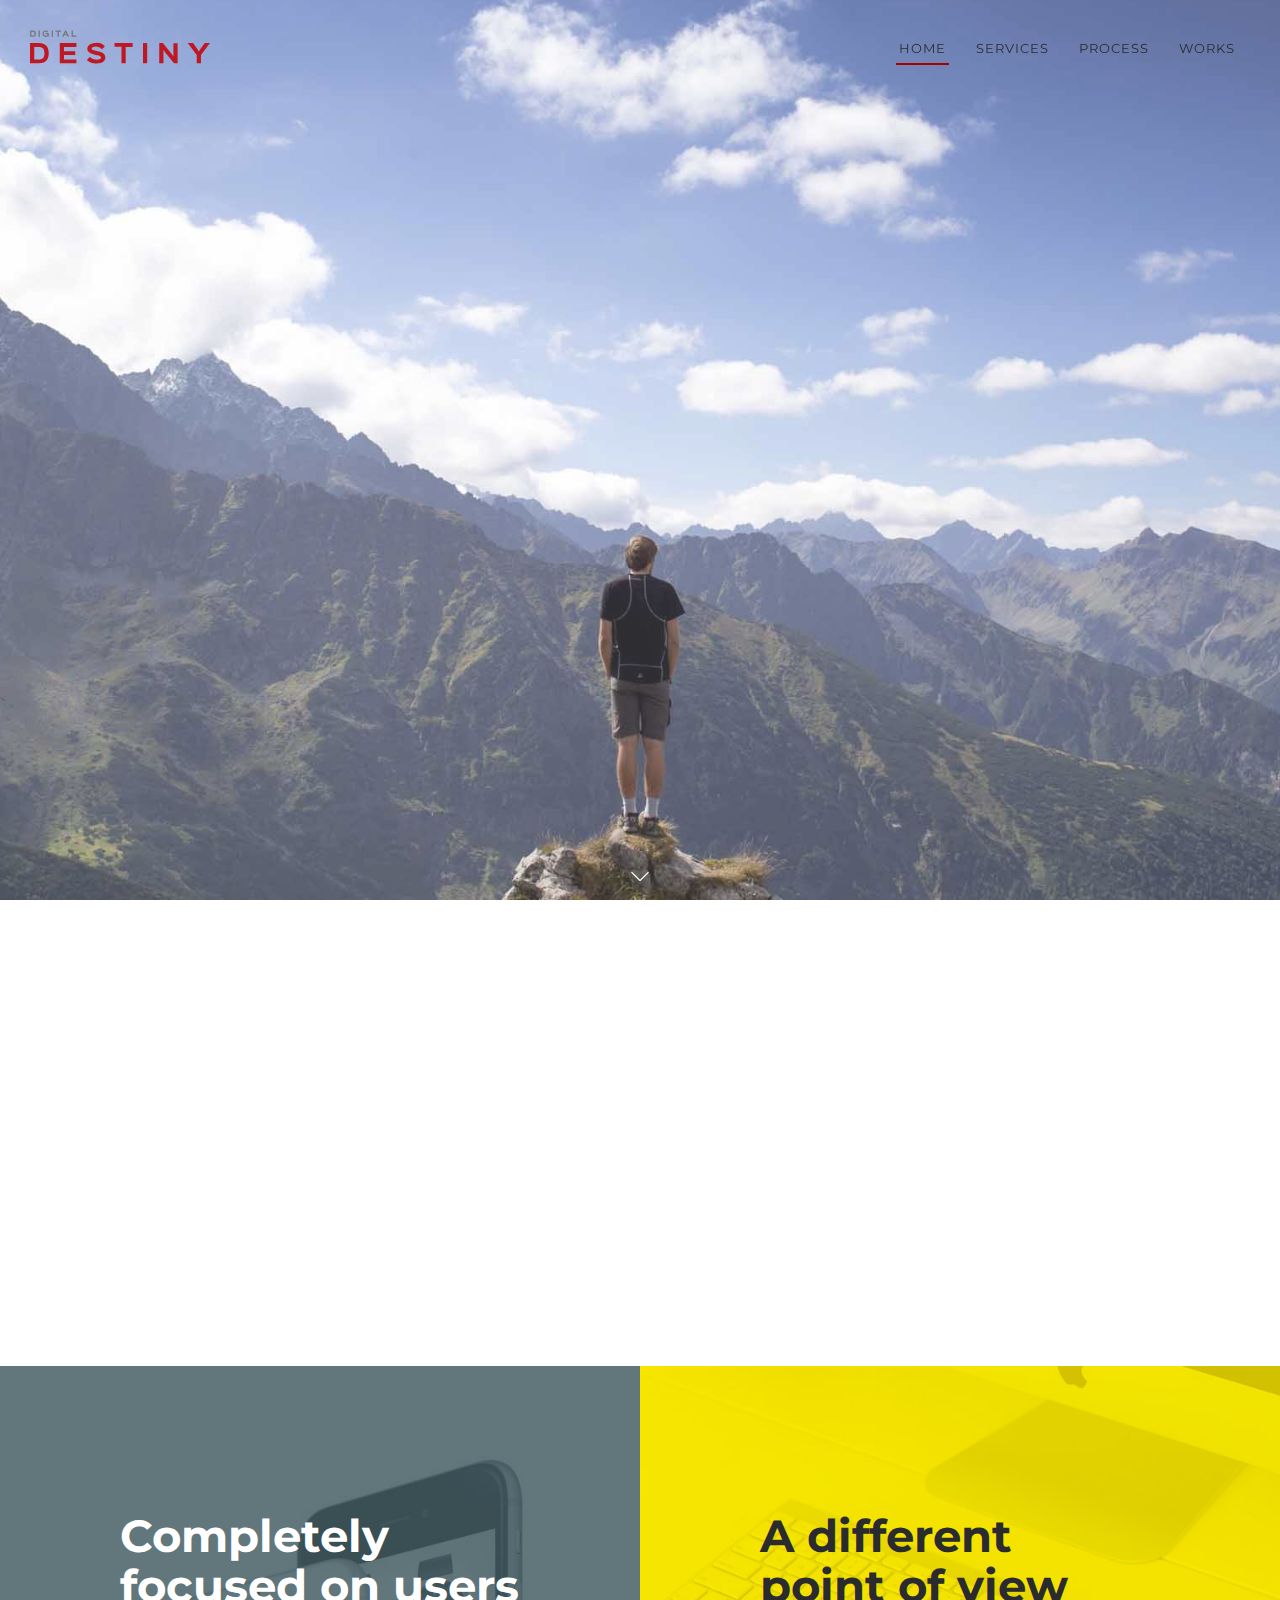
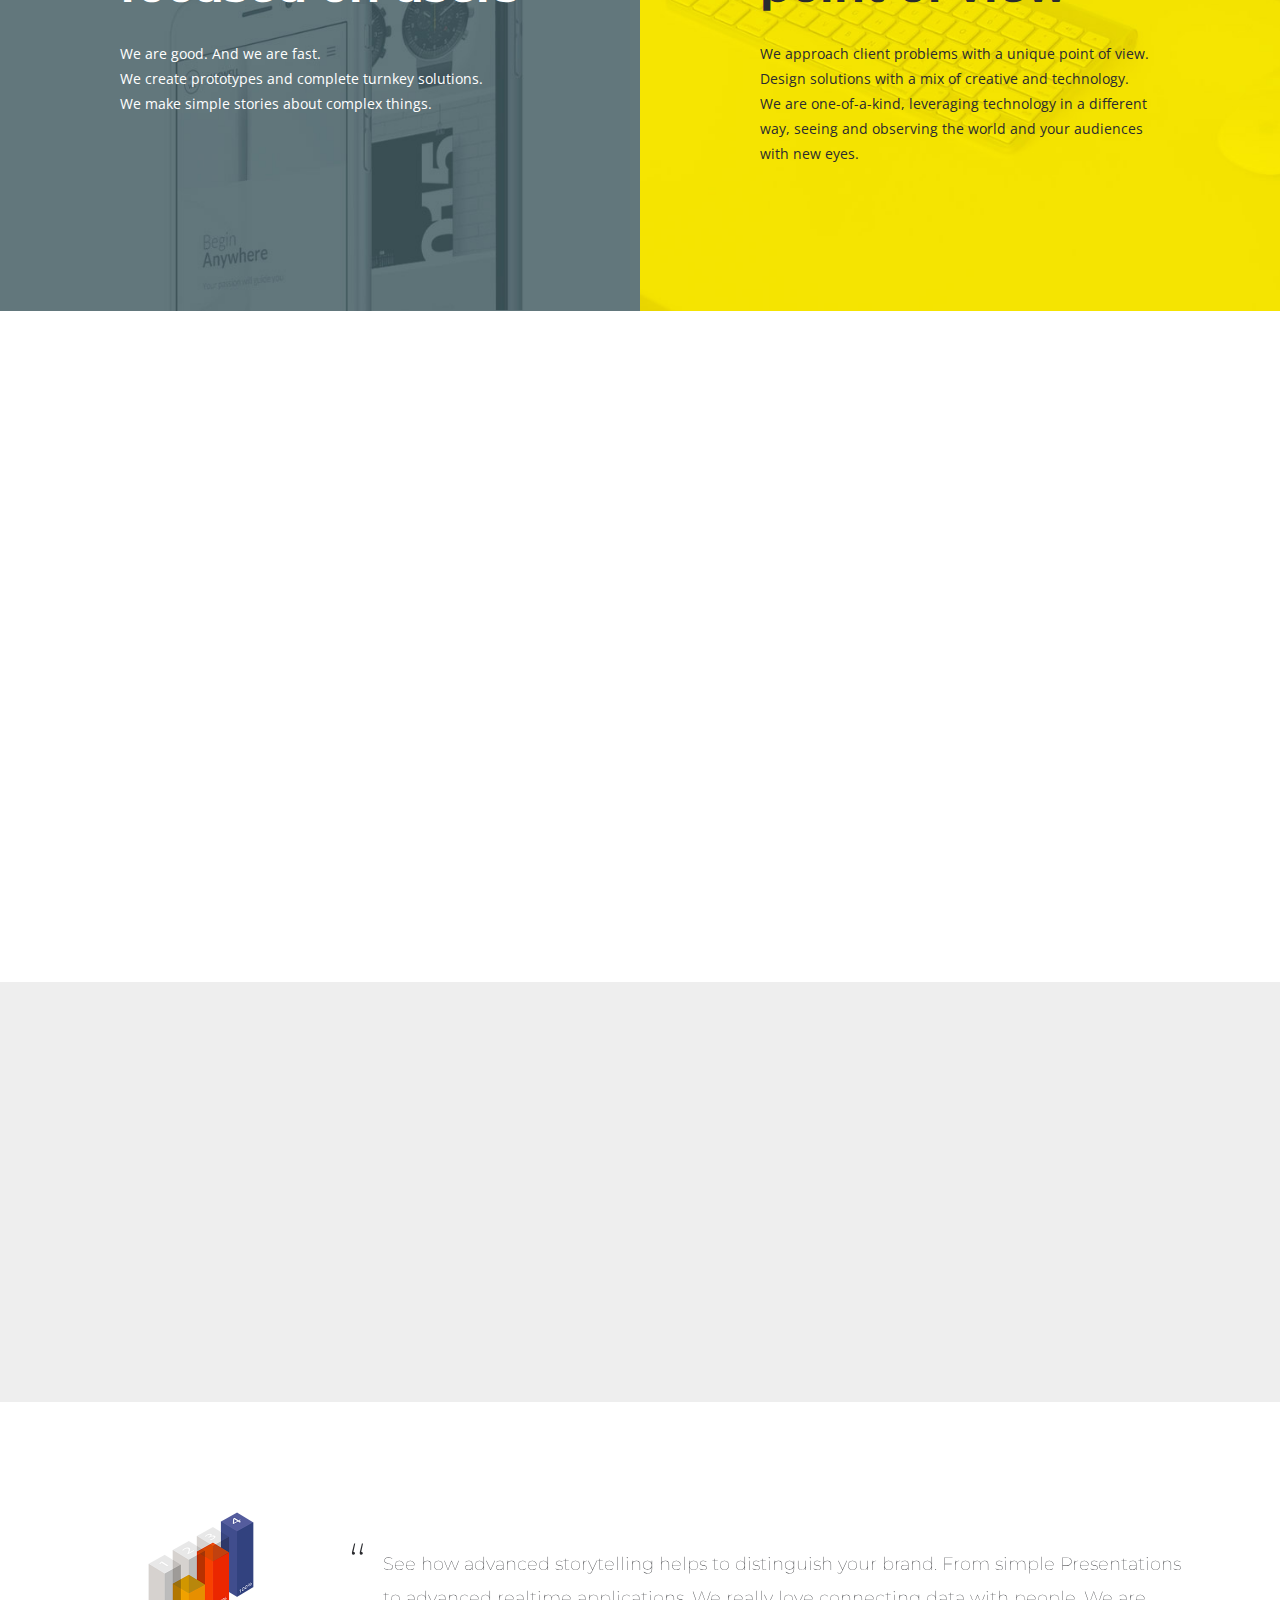
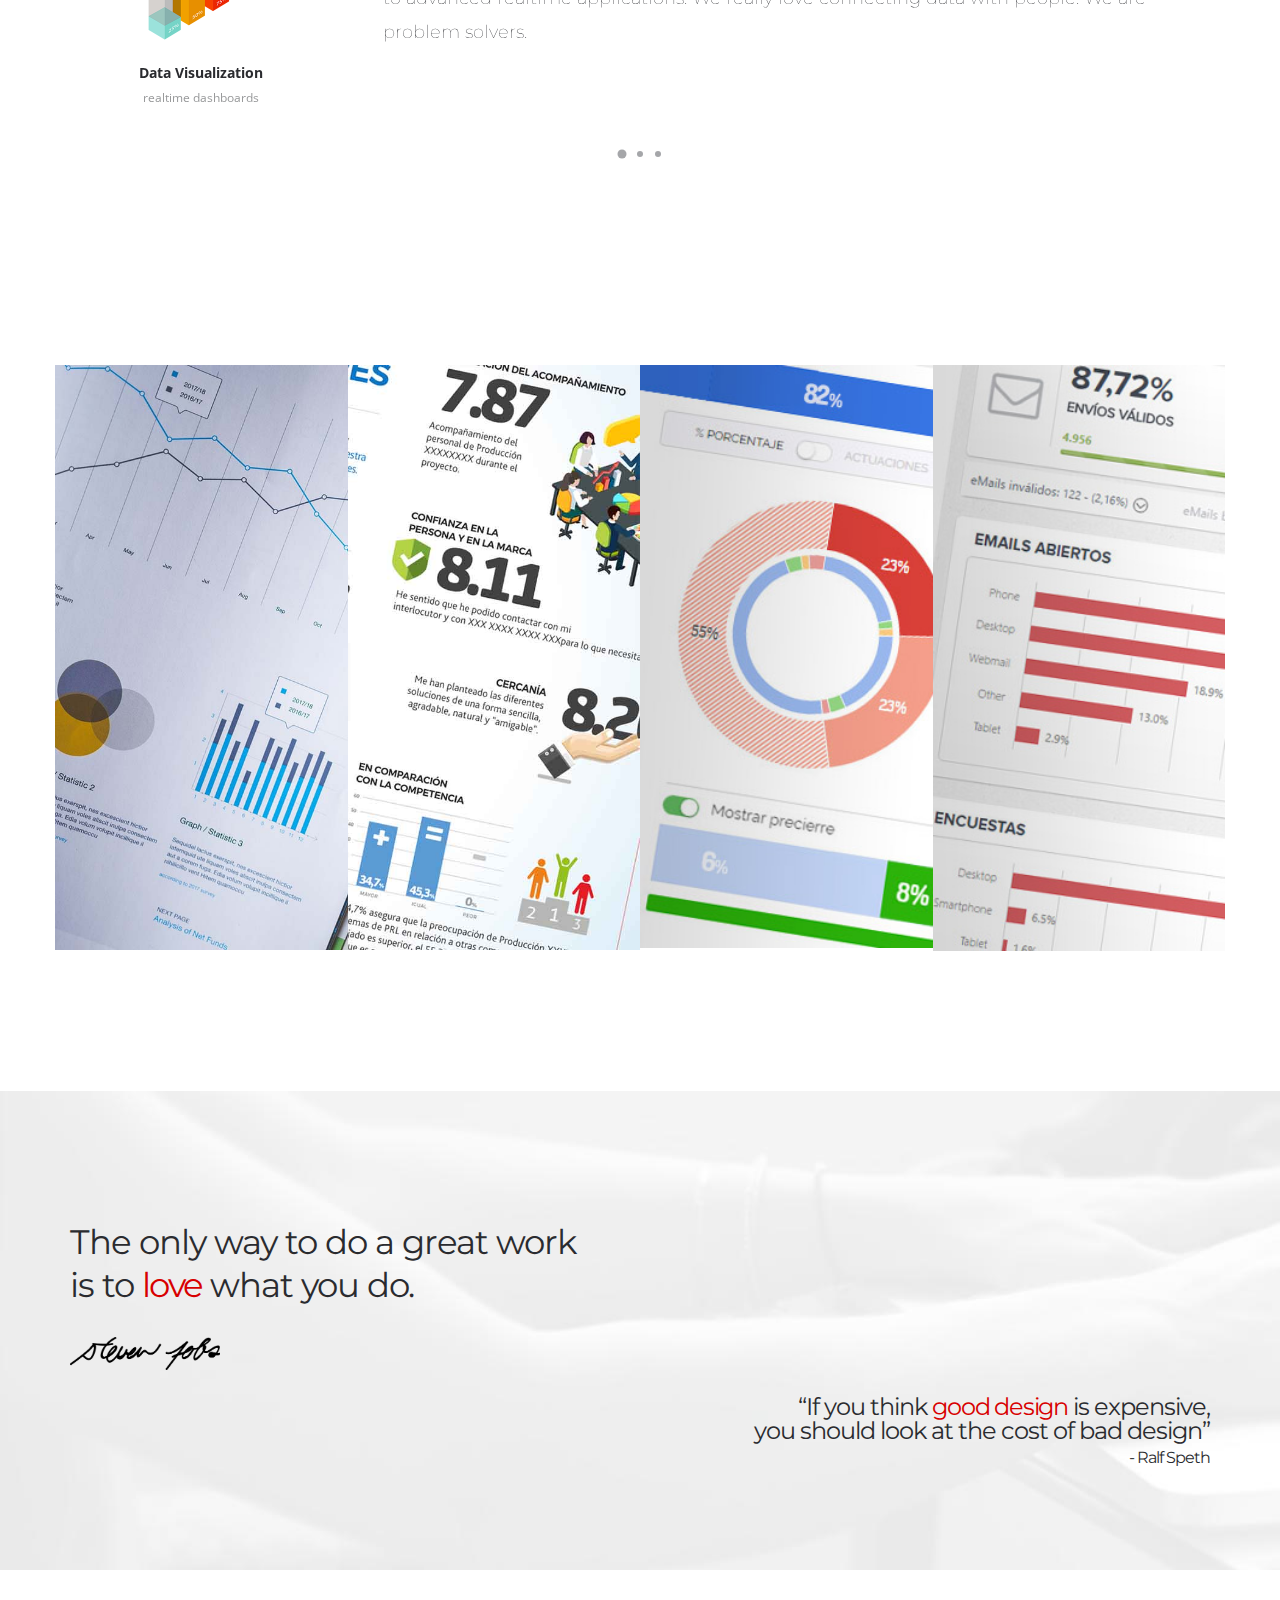
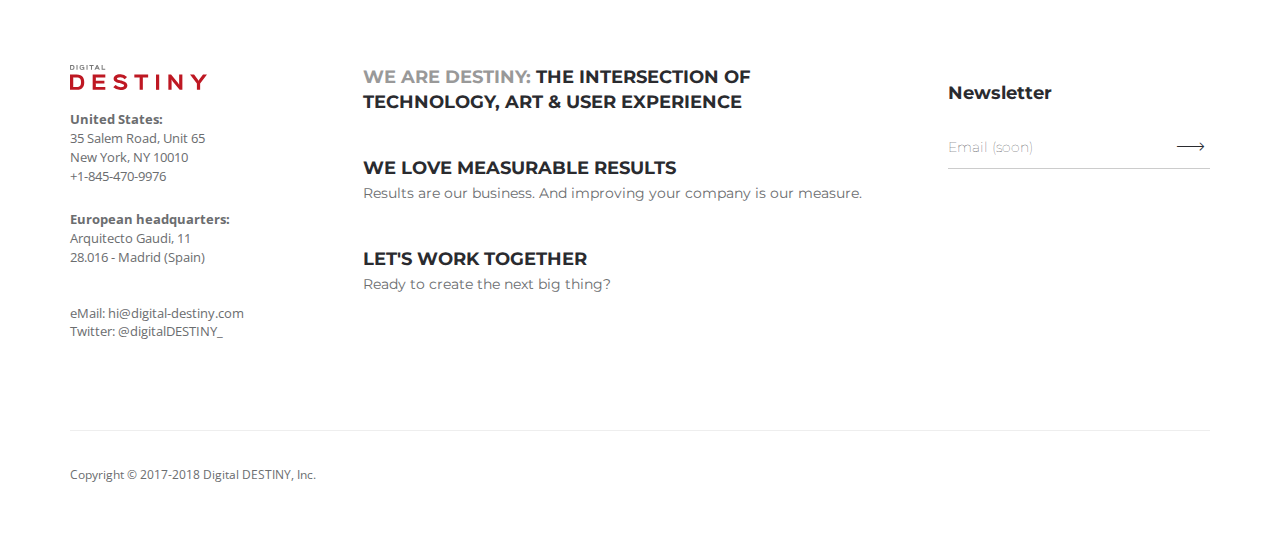
<file: index.html>
﻿<!DOCTYPE html>
<html>
 	<head>
		<title>DESTINY</title>
		<meta charset=utf-8 >
		<!--[if IE]><meta http-equiv="X-UA-Compatible" content="IE=edge"><![endif]-->
		<meta name="robots" content="index, follow" > 
		<meta name="keywords" content="destiny digital studio technology design cx " > 
		<meta name="description" content="digital DESTINY" > 
		<meta name="author" content="digital DESTINY">
		<meta name="viewport" content="width=device-width, initial-scale=1, maximum-scale=1">
    	<meta name="theme-color" content="#2a2b2f">
    
		<!-- FAVICONS -->
    <link rel="shortcut icon" href="images/favicon/flogo.png">
    <link rel="apple-touch-icon" href="images/favicon/apple-touch-icon.png">
    <link rel="apple-touch-icon" sizes="72x72" href="images/favicon/apple-touch-icon-72x72.png">
    <link rel="apple-touch-icon" sizes="114x114" href="images/favicon/apple-touch-icon-114x114.png">
    <link rel="icon" sizes="192x192" href="images/favicon/flogo.png">
		
<!-- CSS -->
    <!--  GOOGLE FONT -->		
    <!-- <link href='http://fonts.googleapis.com/css?family=Poppins:400,600,300%7COpen+Sans:400,300,700' rel='stylesheet' type='text/css'> -->
    <link href='https://fonts.googleapis.com/css?family=Montserrat:400,600%7COpen+Sans:400,300,700' rel='stylesheet' type='text/css'>

    
    <!-- REVOSLIDER CSS SETTINGS -->
    
    <!-- REVOLUTION STYLE SHEETS -->
    <link href="revo-slider/css/settings-custom.css" rel="stylesheet" type="text/css">
    
    <!--  BOOTSTRAP -->
		<link rel="stylesheet" href="css/bootstrap.min.css"> 
	
    <!-- ICONS ELEGANT FONT & FONT AWESOME & LINEA ICONS  -->		
		<link rel="stylesheet" href="css/icons-fonts.css" >	
	
    <!--  CSS THEME -->		
		<link rel="stylesheet" href="css/style.css" >
	
    <!-- ANIMATE -->	
		<link rel='stylesheet' href="css/animate.min.css">
		
    <!-- IE Warning CSS -->
		<!--[if lte IE 8]><link rel="stylesheet" type="text/css" href="css/ie-warning.css" ><![endif]-->
		<!--[if lte IE 8]><link rel="stylesheet" type="text/css" href="css/ie8-fix.css" ><![endif]-->
    
    <!-- Magnific popup, Owl Carousel Assets in style.css -->		
	
<!-- CSS end -->

<!-- JS begin some js files in bottom of file-->
		
		<!-- HTML5 Shim and Respond.js IE8 support of HTML5 elements and media queries -->
		<!-- WARNING: Respond.js doesn't work if you view the page via file:// -->
		<!--[if lt IE 9]>
		  <script src="https://oss.maxcdn.com/libs/html5shiv/3.7.0/html5shiv.js"></script>
		  <script src="https://oss.maxcdn.com/libs/respond.js/1.4.2/respond.min.js"></script>
		<![endif]-->
		
	</head>
	<body>
	
		<!-- LOADER -->	
		<div id="loader-overflow">
      <div id="loader3" class="loader-cont">Please enable JS</div>
    </div>	

		<div id="wrap" class="boxed ">
			<div class="grey-bg"> <!-- Grey BG  -->	
				
				<!--[if lte IE 8]>
				<div id="ie-container">
					<div id="ie-cont-close">
						<a href='#' onclick='javascript&#058;this.parentNode.parentNode.style.display="none"; return false;'><img src='images/ie-warn/ie-warning-close.jpg' style='border: none;' alt='Close'></a>
					</div>
					<div id="ie-cont-content" >
						<div id="ie-cont-warning">
							<img src='images/ie-warn/ie-warning.jpg' alt='Warning!'>
						</div>
						<div id="ie-cont-text" >
							<div id="ie-text-bold">
								You are using an outdated browser
							</div>
							<div id="ie-text">
								For a better experience using this site, please upgrade to a modern web browser.
							</div>
						</div>
						<div id="ie-cont-brows" >
							<a href='http://www.firefox.com' target='_blank'><img src='images/ie-warn/ie-warning-firefox.jpg' alt='Download Firefox'></a>
							<a href='http://www.opera.com/download/' target='_blank'><img src='images/ie-warn/ie-warning-opera.jpg' alt='Download Opera'></a>
							<a href='http://www.apple.com/safari/download/' target='_blank'><img src='images/ie-warn/ie-warning-safari.jpg' alt='Download Safari'></a>
							<a href='http://www.google.com/chrome' target='_blank'><img src='images/ie-warn/ie-warning-chrome.jpg' alt='Download Google Chrome'></a>
						</div>
					</div>
				</div>
				<![endif]-->
				
				<!-- HEADER 1 FONT WHITE TRANSPARENT -->
        <div class="header-black-bg"></div> <!-- NEED FOR TRANSPARENT HEADER ON MOBILE -->
				<header id="nav" class="header header-1">
				  <div class="header-wrapper">
					<div class="container-m-30 clearfix">
					  <div class="logo-row">
					  
						<!-- LOGO --> 
						<div class="logo-container-2">
                <div class="logo-2">
                  <a href="#" class="clearfix">
                    <img src="images/destiny.svg" class="logo-img" alt="Logo">
                  </a>
                </div>
              </div>
						<!-- BUTTON --> 
						<div class="menu-btn-respons-container">
							<button id="menu-btn" type="button" class="navbar-toggle btn-navbar collapsed" data-toggle="collapse" data-target="#main-menu .navbar-collapse">
								<span aria-hidden="true" class="icon_menu hamb-mob-icon"></span>
							</button>
						</div>
					 </div>
					</div>

					<!-- MAIN MENU CONTAINER -->
					<div class="main-menu-container">
						
						  <div class="container-m-30 clearfix">	
						  
								<!-- MAIN MENU -->
								<div id="main-menu">
								  <div class="navbar navbar-default" role="navigation">

                  <!-- MAIN MENU LIST -->
                  <nav class="collapse collapsing navbar-collapse right-1024">
                    <ul id="nav-onepage" class="nav navbar-nav">
                      
                      <!-- MENU ITEM -->
                      <li class="current">
                        <a href="#index-link"><div class="main-menu-title">Home</div></a>
                      </li>
                      
                      <!-- MENU ITEM -->
                      <li>
                        <a href="#services-link"><div class="main-menu-title">Services</div></a>
                      </li>	

                      <!-- MENU ITEM -->
                      <li>
                        <a href="#work-process-link"><div class="main-menu-title">Process</div></a>
                      </li>

                      <!-- MENU ITEM -->
                      <li>
                        <a href="#blog-link"><div class="main-menu-title">Works</div></a>
                      </li>
                      
                    </ul>
              
                  </nav>
  
								  </div>
								</div>
								<!-- END main-menu -->
								
						  </div>
						  <!-- END container-m-30 -->
						
					</div>
					<!-- END main-menu-container -->
					
					
				  </div>
				  <!-- END header-wrapper -->
				  
				</header>
       
        <!-- SLIDER Revo Hero 1 FONT MONTSERRAT -->
        <div id="index-link" class="relative">

            <div class="rev_slider_wrapper fullscreen-container" id="rev_slider_280_1_wrapper" style="background-color:#fff;padding:0px;">
            
                <!-- START REVOLUTION SLIDER fullscreen mode -->
                <div id="rev_slider_202_1" class="rev_slider fullscreenbanner" style="display:none;" data-version="5.1.1RC">
                    <ul>
                        <!-- SLIDE  -->
                        <li data-index="rs-672" data-transition="fade" data-slotamount="default" data-easein="default" data-easeout="default" data-masterspeed="default" data-rotate="0" data-saveperformance="off" data-title="AGENCY" data-description="">
                            <!-- MAIN IMAGE -->
                            <img src="images/revo-slider/mount01.jpg" alt="img" class="rev-slidebg" data-bgparallax="12" data-bgposition="center center" data-kenburns="on" data-duration="8000" data-ease="Linear.easeNone" data-scalestart="100" data-scaleend="110" data-rotatestart="0" data-rotateend="0" data-offsetstart="0 0" data-offsetend="0 0" data-no-retina="" >
                            <!-- LAYERS -->

                            <!-- LAYER NR. 1 -->
                            <div class="tp-caption font-montserrat font-white tp-resizeme rs-parallaxlevel-6" id="slide-898-layer-1" style="z-index: 8; white-space: nowrap;"
                            data-fontsize="['90','70','62','45']" 
                           
                            data-height="none" 
                            data-lineheight="['102','82','74','64']" 
                            data-responsive_offset="on" 
                            data-splitin="none" 
                            data-splitout="none" 
                            data-start="500" 
                            data-transform_idle="o:1;" 
                            data-transform_in="y:[100%];z:0;rX:0deg;rY:0;rZ:0;sX:1;sY:1;skX:0;skY:0;s:1500;e:Power3.easeInOut;" 
                            data-transform_out="y:[100%];s:1000;s:1000;" 
                            data-mask_in="x:0px;y:0px;"
                            data-mask_out="x:inherit;y:inherit;s:inherit;e:inherit;"
                            data-whitespace="nowrap" 
                            data-width="none" 
                            data-x="['left','left','center','center']" 
                            data-hoffset="['40','40','0','0']" 
                            data-y="['center','center','center','center']" 
                            data-voffset="['-50','-50','-50','-50']"><span class="bold myred">Beautiful solutions</span></div> 

                            <!-- LAYER NR. 2 -->
                            <div class="tp-caption myred2 font-montserrat font-white tp-resizeme rs-parallaxlevel-6" id="slide-898-layer-2" style="z-index: 8; white-space: nowrap;margin-left:7px"
                            data-fontsize="['18','18','18','14']" 
                            data-fontweight="300" 
                            data-height="none" 
                            data-lineheight="['40','40','40','40']" 
                            data-responsive_offset="on" 
                            data-splitin="none" 
                            data-splitout="none" 
                            data-start="1500" 
                            data-transform_idle="o:1;" 
                            data-transform_in="y:[100%];z:0;rX:0deg;rY:0;rZ:0;sX:1;sY:1;skX:0;skY:0;s:1500;e:Power3.easeInOut;" 
                            data-transform_out="y:[100%];s:1000;s:500;" 
                            data-mask_in="x:0px;y:0px;"
                            data-mask_out="x:inherit;y:inherit;s:inherit;e:inherit;"
                            data-whitespace="nowrap" 
                            data-width="none" 
                            data-x="['left','left','center','center']" 
                            data-hoffset="['40','40','0','0']" 
                            data-y="['center','center','center','center']" 
                            data-voffset="['20','20','5',-5']">
                              &nbsp; TECHNOLOGY <span class="slash-divider-10">/</span>BRAND EXPERIENCE<span class="slash-divider-10">/</span>data visualization &nbsp;
                            </div>

                            <!-- LAYER NR. 3 -->
							<!--
                            <div class="tp-caption rs-parallaxlevel-6" 
                               id="slide-898-layer-3" 
                               data-x="['left','left','center','center']" 
                               data-hoffset="['40','40','0','0']" 
                               data-y="['center','center','center','center']"
                               data-voffset="['115','115','80',60']" 
                              data-width="none"
                              data-height="none"
                              data-whitespace="nowrap"
                              data-transform_idle="o:1;" 
                            data-transform_in="y:[100%];z:0;rX:0deg;rY:0;rZ:0;sX:1;sY:1;skX:0;skY:0;s:1500;e:Power3.easeInOut;" 
                            data-transform_out="y:[100%];s:1000;s:1000;" 
                            data-mask_in="x:0px;y:0px;"
                            data-mask_out="x:inherit;y:inherit;s:inherit;e:inherit;" 
                              data-start="1500" 
                              data-splitin="none" 
                              data-splitout="none" 
                              data-responsive_offset="on" 
                              data-responsive="off"
                              
                              style="z-index: 8; white-space: nowrap;outline:none;"><a class="tp-button1 button medium full-rounded hover-dark white" href="http://themeforest.net/user/abcgomel/portfolio?ref=abcgomel">PURCHASE</a><a class="tp-button1 button medium full-rounded thin white ml-20" href="http://themeforest.net/user/abcgomel/portfolio?ref=abcgomel">READ MORE</a>
                            </div> 
							-->
                            
                        </li>
                        
                        <!-- SLIDE  -->
                        <li data-index="rs-673" data-transition="fade" data-slotamount="default" data-easein="default" data-easeout="default" data-masterspeed="default" xdata-thumb="images/revo-slider/index6-2-180x110.jpg" data-rotate="0" data-saveperformance="off" data-title="MULTIPURPOSE" data-description="">
                            <!-- MAIN IMAGE -->
                            <img src="images/revo-slider/revo02.jpg" alt="" data-bgposition="center center" data-kenburns="on" data-duration="8000" data-ease="Linear.easeNone" data-scalestart="110" data-scaleend="100" data-bgfit="cover" data-bgrepeat="no-repeat" data-bgparallax="5" class="rev-slidebg" data-no-retina>
                            <!-- LAYERS -->

                            <!-- LAYER NR. 1 -->
                            <div class="tp-caption font-montserrat font-white tp-resizeme rs-parallaxlevel-6" id="slide-8981-layer-1" style="z-index: 8; white-space: nowrap;"
                            data-fontsize="['24','24','24','24']" 
                            data-fontweight="400" 
                            data-height="none" 
                            data-lineheight="['80','80','74','74']" 
                            data-responsive_offset="on" 
                            data-splitin="none" 
                            data-splitout="none" 
                            data-start="350" 
                            data-transform_idle="o:1;"
						 
									 data-transform_in="y:[100%];z:0;rX:0deg;rY:0;rZ:0;sX:1;sY:1;skX:0;skY:0;opacity:0;s:1500;e:Power4.easeInOut;" 
									 data-transform_out="y:[100%];s:1000;e:Power2.easeInOut;s:1000;e:Power2.easeInOut;" 
									 data-mask_in="x:0px;y:[100%];s:inherit;e:inherit;" 
									 data-mask_out="x:inherit;y:inherit;s:inherit;e:inherit;"
                            data-whitespace="nowrap" 
                            data-width="none" 
                            data-x="['center','center','center','center']" 
                            data-hoffset="['-50','0','0',0']" 
                            data-y="['center','center','center','center']" 
                            data-voffset="['-110','-90','-70','-55']">
                              WE ARE GREAT DESIGNING
                            </div> 

                            <!-- LAYER NR. 2 -->
                            <div class="tp-caption font-montserrat myred tp-resizeme rs-parallaxlevel-6" id="slide-8981-layer-2" style="z-index: 8; white-space: nowrap;"
                            data-fontsize="['120','120','80','50']" 
                            data-fontweight="600" 
                            data-height="none" 
                            data-lineheight="['120','130','110','95']" 
                            data-responsive_offset="on" 
                            data-splitin="none" 
                            data-splitout="none" 
                            data-start="550" 
                            data-transform_idle="o:1;"
						 
									 data-transform_in="z:0;rX:0deg;rY:0;rZ:0;sX:1.5;sY:1.5;skX:0;skY:0;opacity:0;s:1500;e:Power3.easeInOut;" 
									 data-transform_out="y:[100%];s:1000;e:Power2.easeInOut;s:1000;e:Power2.easeInOut;" 
									 data-mask_in="x:0px;y:0px;" 
									 data-mask_out="x:inherit;y:inherit;"
                            data-whitespace="nowrap" 
                            data-width="none" 
                            data-x="['center','center','center','center']" 
                            data-hoffset="['0','0','0',0']" 
                            data-y="['center','center','center','center']" 
                            data-voffset="['0','0','0',0']">
                              DIGITAL PRODUCTS
                            </div>
                            
                            <!-- LAYER NR. 3 -->
                            <div class="tp-caption font-montserrat rs-parallaxlevel-6" 
                               id="slide-1291-layer-3" 
                               data-x="['center','center','center','center']" 
                               data-hoffset="['0','0','0','0']" 
                               data-y="['center','center','center','center']"
                               data-voffset="['120','120','100',80']" 
                              data-width="none"
                              data-height="none"
                              data-whitespace="nowrap"
                              data-transform_idle="o:1;"
										data-transform_hover="o:1;rX:0;rY:0;rZ:0;z:0;s:300;e:Power1.easeInOut;"
										data-style_hover="c:rgba(255, 255, 255, 1.00);bc:rgba(255, 255, 255, 1.00);cursor:pointer;"
						 
									 data-transform_in="y:50px;opacity:0;s:1500;e:Power4.easeInOut;" 
									 data-transform_out="y:[175%];s:1000;e:Power2.easeInOut;s:1000;e:Power2.easeInOut;" 
									 data-mask_out="x:inherit;y:inherit;s:inherit;e:inherit;" 
                              data-start="1000" 
                              data-splitin="none" 
                              data-splitout="none" 
                              data-responsive_offset="on" 
                              data-responsive="off"
                              
                              style="z-index: 8; white-space: nowrap;outline:none;">
								<span class="myred2">&nbsp; CONCEPTUAL DESIGN <span class="slash-divider-10">/</span> MOBILE + WEB &nbsp; </span>
                            </div>
                         
                        </li>
                            
                        <!-- SLIDE  -->
                        <li data-index="rs-674" data-transition="zoomout" data-slotamount="default" data-easein="default" data-easeout="default" data-masterspeed="default" xdata-thumb="images/revo-slider/index6-3-180x110.jpg" data-rotate="0" data-saveperformance="off" data-title="STUDIO" data-description="">
                            <!-- MAIN IMAGE -->
                            <img src="images/revo-slider/revo3.jpg" alt="" data-bgposition="center center" data-bgfit="cover" data-bgrepeat="no-repeat" data-bgparallax="5" class="rev-slidebg" data-no-retina>
                            <!-- LAYERS -->

                            <!-- LAYER NR. 1 -->
                            <div class="tp-caption myred font-montserrat tp-resizeme rs-parallaxlevel-6" id="slide-899-layer-1" style="z-index: 8; white-space: nowrap;"
                            data-fontsize="['90','70','55','40']" 
                            data-fontweight="600" 
                            data-height="none" 
                            data-lineheight="['102','82','74','64']" 
                            data-responsive_offset="on" 
                            data-splitin="none" 
                            data-splitout="none" 
                            data-start="500" 
                            data-transform_idle="o:1;" 
                            data-transform_in="y:[100%];z:0;rX:0deg;rY:0;rZ:0;sX:1;sY:1;skX:0;skY:0;s:1500;e:Power3.easeInOut;" 
                            data-transform_out="y:[100%];s:1000;s:1000;" 
                            data-mask_in="x:0px;y:0px;"
                            data-mask_out="x:inherit;y:inherit;s:inherit;e:inherit;"
                            data-whitespace="nowrap" 
                            data-width="none" 
                            data-x="['left','left','left','left']" 
                            data-hoffset="['40','40','40','20']" 
                            data-y="['center','center','center','center']" 
                            data-voffset="['-50','-50','-33','-25']">
                              Yes, we are obsessed  
                            </div> 

                            <!-- LAYER NR. 2 -->
                            <div class="tp-caption myred font-montserrat tp-resizeme rs-parallaxlevel-6" id="slide-899-layer-2" style="z-index: 8; white-space: nowrap;"
                            data-fontsize="['90','70','55','40']" 
                            data-fontweight="600" 
                            data-height="none" 
                            data-lineheight="['102','82','74','64']" 
                            data-responsive_offset="on" 
                            data-splitin="none" 
                            data-splitout="none" 
                            data-start="900" 
                            data-transform_idle="o:1;" 
                            data-transform_in="y:[100%];z:0;rX:0deg;rY:0;rZ:0;sX:1;sY:1;skX:0;skY:0;s:1500;e:Power3.easeInOut;" 
                            data-transform_out="y:[100%];s:1000;s:1000;" 
                            data-mask_in="x:0px;y:0px;"
                            data-mask_out="x:inherit;y:inherit;s:inherit;e:inherit;"
                            data-whitespace="nowrap" 
                            data-width="none" 
                            data-x="['left','left','left','left']" 
                            data-hoffset="['40','40','40','20']" 
                            data-y="['center','center','center','center']" 
                            data-voffset="['50','50','33','25']">
                             with details.
                            </div>

                            <!-- LAYER NR. 3 -->
							<!--
                            <div class="tp-caption rs-parallaxlevel-6 tp-resizeme" 
                               id="slide-129-layer-3" 
                               data-fontsize="['130','110','70','50']" 
                               data-lineheight="['140','130','100','70']" 
                               data-x="['right','right','right','right']" 
                               data-hoffset="['70','40','40','20']" 
                               data-y="['center','center','center','center']"
                               data-voffset="['0','0','0',0']" 
                              data-width="none"
                              data-height="none"
                              data-whitespace="nowrap"
                              data-transform_idle="o:1;" 
                            data-transform_in="y:[100%];z:0;rX:0deg;rY:0;rZ:0;sX:1;sY:1;skX:0;skY:0;s:1500;e:Power3.easeInOut;" 
                            data-transform_out="y:[100%];s:1000;s:1000;" 
                            data-mask_in="x:0px;y:0px;"
                            data-mask_out="x:inherit;y:inherit;s:inherit;e:inherit;" 
                              data-start="1500" 
                              data-splitin="none" 
                              data-splitout="none" 
                              data-responsive_offset="on" 
                              data-responsive="off"
                              
                              style="z-index: 8; white-space: nowrap;outline:none;"><a class="popup-youtube font-white" href="https://www.youtube.com/watch?v=0gv7OC9L2s8">                 <span class="icon icon-music-play-button"></span></a>
                            </div>  
							-->
                            
                        </li>
                        
                    </ul>
                    <div class="tp-bannertimer tp-bottom" style="visibility: hidden !important;"></div>
                </div>
            </div>
            <!-- END REVOLUTION SLIDER -->
			

          <!-- SCROLL ICON -->
          <div class="local-scroll-cont font-white">
            <a href="#about" class="scroll-down smooth-scroll">
              <div class="icon icon-arrows-down"></div>
            </a>  
          </div>
          
        </div>
        
				<!-- FEATURES 1 -->
				<div id="about" class="page-section">
					<div class="container fes1-cont pb-90">
						<div class="row">
              
							<div class="col-md-8">
              
                <div class="row">
                  <div class="col-md-12">
                    <div class="fes1-main-title-cont wow fadeInDown">
                      <div class="fes1-title-50 font-montserrat">
                        <strong>Dream it. <span class="font-red2">We'll build it.</span></strong>
                      </div>
                    </div>
                  </div>
								</div>
                    
                <div class="row">
                    
                  <div class="col-md-6 col-sm-6">
                    <div class="fes1-box wow fadeIn" data-wow-delay="200ms">
                      <div class="fes1-box-icon">
                        <div class="icon icon-basic-lightbulb"></div>
                      </div>
                      <h3>Digital experiences </h3>
                      
                    </div>
                  </div>

                  <div class="col-md-6 col-sm-6">
                    <div class="fes1-box wow fadeIn" data-wow-delay="400ms">
                      <div class="fes1-box-icon">
                        <div class="icon icon-basic-helm"></div>
                      </div>
                      <h3>Mobile & Technology</h3>
                      
                    </div>
                  </div>                      
                      
                </div>
                    
                <div class="row">
                    
                      
                  <div class="col-md-6 col-sm-6">
                    <div class="fes1-box wow fadeIn"  data-wow-delay="600ms">
                      <div class="fes1-box-icon">
                        <div class="icon icon-basic-settings"></div>
                      </div>
                      <h3>Customer engagement</h3>
                      
                    </div>
                  </div>
					
					<div class="col-md-6 col-sm-6">
                    <div class="fes1-box wow fadeIn" >
                      <div class="fes1-box-icon">
                        <div class="icon icon-basic-mixer2"></div>
                      </div>
                      <h3>Visualization data</h3>
                      
                    </div>
                  </div>
					
                  
                </div>                    
                    
							</div>
						
                        
							<div class="col-md-4 mt-0 fes1-img-cont wow fadeInUp">
								<img src="images/3d3.gif" alt="img" style="margin-top: 21px;max-width: 60%;">
							</div>
            
            </div>
					</div>
				</div>
        
        <!-- FEATURES 12 HALF COLORED -->
				<div class="page-section">
					<div class="container-fluid">
						<div data-equal=".equal-height" class="row row-sm-fix">
            
							<div class="col-md-6 fes12-img equal-height" style="background-image: url(images/fes12-1.jpg)">
                <div class="fes2-main-text-cont text-white">
                  <div class="fes2-title-45 font-montserrat text-white">
                    <strong>Completely <br>focused on users</strong>
                  </div>
                  <div class="fes2-text-cont">We are good. And we are fast. <br>
					  We create prototypes and complete turnkey solutions. <br>
					  We make simple stories about complex things.
					  </div>
				  <!--
                  <div class="fes12-btn-cont mt-30">
                  	<a class="button medium white rounded thin btn-4 btn-4cc" href="#"><span class="button-text-anim">READ MORE</span><span aria-hidden="true" class="button-icon-anim arrow_right"></span></a>
                  </div>
					-->
                </div>
							</div>
              
							<div class="col-md-6 fes12-img equal-height" style="background-image: url(images/fes12-2.jpg)">
                <div class="fes2-main-text-cont text-black">
                  <div class="fes2-title-45 font-montserrat">
                    <!--<strong>Powerful<br>Performance</strong>-->
					  <strong>A different<br>point of view</strong>
                  </div>
                  
                  <div class="fes2-text-cont">We approach client problems with a unique point of view.<br>
					  Design solutions with a mix of creative and technology.<br>
					  We are one-of-a-kind, leveraging technology in a different way, seeing and observing the world and your audiences with new eyes.
					
					</div>
				  <!--
                  <div class="fes12-btn-cont mt-30">
                  	<a class="button medium rounded thin gray btn-4 btn-4cc" href="#"><span class="button-text-anim">READ MORE</span><span aria-hidden="true" class="button-icon-anim arrow_right"></span></a>
                  </div>
					-->
                </div>
							</div>
              
						</div>
					</div>
				</div>

				<!-- FEATURES 17 OUR SERVICES 2 -->
				<div id="services-link" class="page-section pt-160-b-120-cont">
					<div class="container">
            <div class="row">
              
							<div class="col-xs-12 col-sm-4 col-md-4">
                <div class="mb-70 wow fadeIn">
								  <div class="fes17-title-cont" >
								  	<div class="fes17-box-icon">
								  		<img width="40%" src="images/chart256.png" alt="chart">
								  	</div>
								  	<h3><strong>Visualization Data</strong></h3>
								  </div>
								  <div class="text-center">
									  Our team can transform data into compelling visual representations.
									  Powerful analytics, infographics, dashboards, reporting and interactive data storytelling. <br>
									  <!-- The easiest way to help people understand your information.<br> -->
									  Data + Technology + Storytelling + Design. <br>
								  </div>
								</div>
							</div>
							<div class="col-xs-12 col-sm-4 col-md-4">
                <div class="mb-70 wow fadeIn" data-wow-delay="200ms">
								  <div class="fes17-title-cont" >
								  	<div class="fes17-box-icon">
								  		<img width="60%" src="images/mob256.png" alt="chart">
								  	</div>
								  	<h3><strong>Mobile Engagement</strong></h3>
								  </div>
								  <div class="text-center">
									Enterprise apps made truly awesome. Apps can play a significant role in a multichannel strategy. Our services include realtime Customer and Employee Experience, and Objective Performance measurement.
								  </div>
								</div>
							</div>
				<!--
							<div class="col-xs-12 col-sm-4 col-md-4">
                <div class="mb-70 wow fadeIn" data-wow-delay="400ms">
								  <div class="fes17-title-cont" >
								  	<div class="fes17-box-icon">
								  		<div class="icon icon-basic-share"></div>
								  	</div>
								  	<h3><strong>Training & Education</strong></h3>
								  </div>
								  <div class="text-center">
								    From the basic to the more complex, our team of pasionate professionals are dedicated to teaching our customers how to maximise the effectiveness of their marketing, sales and organization.
								  </div>
								</div>
							</div>
              -->
							<div class="col-xs-12 col-sm-4 col-md-4">
                				<div class="mb-70 wow fadeIn" data-wow-delay="400ms">
								  <div class="fes17-title-cont" >
								  	<div class="fes17-box-icon" style="margin-bottom:0px;">
								  		<img width="39%" src="images/eng256.png" alt="chart">
								  	</div>
								  	<h3><strong>Brand Experience</strong></h3>
								  </div>
								  <div class="text-center">
									Ongoing value and engagement post-sale are critical for retaining today's empowered consumers.
								    Keep and attract customers with realtime interactions and Mobile Interactive technologies.
								  </div>
								</div>
							</div>

						</div>
					</div>
				</div>

				<!-- WORK PROCESS 2 -->
				<div  id="work-process-link" class="container-fluid p-110-cont bg-gray">
					<div class="row">
          
            <div class="col-lg-3 col-md-6 col-sm-6">
              <div class="work-proc2-cont wow fadeIn"  >
                <div class="work-proc2-icon-cont22 pos-l-12">
                  01
                </div>
                <h3><strong>Planning</strong></h3>
                <p>High quality design standards (we really love UX+UI). Faster mockups. </p>
              </div>
            </div>

            <div class="col-lg-3 col-md-6 col-sm-6">
              <div class="work-proc2-cont wow fadeIn" data-wow-delay="200ms">
                <div class="work-proc2-icon-cont22">
                  02
                </div>
                <h3><strong>Development</strong></h3>
                <p>7 Days Sprints using Agile and Lean methodologies.</p>
              </div>
            </div>
 
            <div class="col-lg-3 col-md-6 col-sm-6">
              <div class="work-proc2-cont wow fadeIn" data-wow-delay="400ms">
                <div class="work-proc2-icon-cont22">
                  03
                </div>
                <h3><strong>Launch</strong></h3>
                <p>Fast-track commitments. Realtime project management. </p>
              </div>
            </div> 

            <div class="col-lg-3 col-md-6 col-sm-6">
              <div class="work-proc2-a-cont wow fadeIn" data-wow-delay="600ms">
                <a class="work-proc2-a" href="#">
                  <div class="work-proc2-a-text">
                    Let's work<br><span class="border-bot">together</span>
                  </div>
                  <div class="work-proc2-bg-block"></div>
                </a>
              </div>
            </div>
            
          </div>
				</div>
       
        <!-- TESTIMONIALS CAROUSEL 3 -->
        <div id="clients-link" class="pt-110-b-80-cont pb-md-80 owl-plugin fullwidth-slider" >
          
          <!-- Slide Item -->
          <div class="container">
            <div class="relative">
              <div class="row">

                <div class="col-md-3">
                  <div class="ts3-author-cont">
                    <div class="ts3-author-img">
                      <img class="" src="images/chart256.png" alt="chart" >
                    </div>
                    <div class="ts-author-info text-center">
                      <div class="ts-name">
                        <strong>Data Visualization</strong>
                      </div>
                      <div class="ts-type" style="font-size:9pt;">realtime dashboards</div>
                    </div>
                    
                  </div>
                </div>
                
                <div class="col-md-9">
                  <blockquote class="testimonial-3">
                    <p>See how advanced storytelling helps to distinguish your brand. From simple Presentations to advanced realtime applications. We really love connecting data with people. We are problem solvers.</p>
                  </blockquote>
                </div>
                
              </div>
            </div>
          </div>
           
          <!-- Slide Item -->
          <div class="container">
            <div class="relative">
              <div class="row">

                <div class="col-md-3">
                  <div class="ts3-author-cont">
                    <div class="ts3-author-img">
                      <img class="" src="images/mob256.png" alt="chart" >
                    </div>
                    <div class="ts-author-info text-center">
                      <div class="ts-name">
                        <strong>Mobile Engagement</strong>
                      </div>
                      <div class="ts-type" style="font-size:9pt;">digital experiences</div>
                    </div>
                    
                  </div>
                </div>
                
                <div class="col-md-9">
                  <blockquote class="testimonial-3">
                    <p>Mobile apps needs to provide added value for your customers and contribute to your bottom line. Apps must create great customer experiences and optimize processes within the company. The best design is created with a strong technical understanding. </p>
                  </blockquote>
                </div>
                
              </div>
            </div>
          </div>
           
          <!-- Slide Item -->
          <div class="container">
            <div class="relative">
              <div class="row">

                <div class="col-md-3">
                  <div class="ts3-author-cont">
                    <div class="ts3-author-img">
                      <img class="" src="images/eng256.png" alt="chart" >
                    </div>
                    <div class="ts-author-info text-center">
                      <div class="ts-name">
                        <strong>Brand Experience</strong>
                      </div>
                      <div class="ts-type" style="font-size:9pt;">keep & attract customers</div>
                    </div>
                    
                  </div>
                </div>
                
                <div class="col-md-9">
                  <blockquote class="testimonial-3">
                    <p>Solutions that are both innovative and cost-effective. The strategy must also consider best practices in brand management, creativity and customer engagement. Digital is a continuous process:  analyze - adjust - execute - assess.  </p>
                  </blockquote>
                </div>
                
              </div>
            </div>
          </div>

        </div>
 
        <!-- CLIENTS 2 
        <div class="page-section p-80-cont bg-gray">
					<div class="container">
          
            <div class="row">

              <div class="col-xs-6 col-sm-2 client2-item">
                <img alt="client" src="images/clients/2-9.png">
              </div>
            
              <div class="col-xs-6 col-sm-2 client2-item">
                <img alt="client" src="images/clients/3.png">
              </div>
            
              <div class="col-xs-6 col-sm-2 client2-item">
                <img alt="client" src="images/clients/5.png">
              </div>
            
              <div class="col-xs-6 col-sm-2 client2-item">
                <img alt="client" src="images/clients/4.png">
              </div>

              <div class="col-xs-6 col-sm-2 client2-item">
                <img alt="client" src="images/clients/8.png">
              </div>
            
              <div class="col-xs-6 col-sm-2 client2-item">
                <img alt="client" src="images/clients/2.png">
              </div>

            </div>

          </div>
				</div>
		-->
				
        <!-- BLOG SECTION 3 FONT MONTSERRAT -->
        <div id="blog-link" class="page-section blog-sect3">
          <div class="container p-140-cont">
          
           <!-- -->
			  <div class="row">
            <!-- ITEMS GRID -->
              <ul class="port-grid masonry clearfix" id="items-grid">
                
                <!-- Item big -->
                <li class="port-item mix design lightbox-item">
                  <a href="images/portfolio/porfolio_REP.jpg" class="lightbox">
                    <div class="port-img-overlay">
                      <img class="port-main-img" src="images/portfolio/PORTFOLIO_00.jpg" alt="img">
                    </div>
                    <div class="port-overlay-cont">
                      <div class="port-btn-cont">
                        <div aria-hidden="true" class="icon_search"></div>
                      </div>
                    </div>
                  </a>
                </li>
                                             
                <!-- Item -->
                <li class="port-item mix design lightbox-item">
                  <a href="images/portfolio/PORTFOLIO_05big.jpg" class="lightbox">
                    <div class="port-img-overlay">
                      <img class="port-main-img" src="images/portfolio/PORTFOLIO_05.jpg" alt="img">
                    </div>
                    <div class="port-overlay-cont">
                      <div class="port-btn-cont">
                        <div aria-hidden="true" class="icon_search"></div>
                      </div>
                    </div>
                  </a>
                </li>
                         
                <!-- Item big -->
                <li class="port-item mix design lightbox-item">
                  <a href="images/portfolio/porfolio000x1.jpg" class="lightbox">
                    <div class="port-img-overlay">
                      <img class="port-main-img" src="images/portfolio/PORTFOLIO_04c_big.jpg" alt="img">
                    </div>
                    <div class="port-overlay-cont">
                      <div class="port-btn-cont">
                        <div aria-hidden="true" class="icon_search"></div>
                      </div>
                    </div>
                  </a>
                </li>

                <!-- Item big -->
                <li class="port-item mix design lightbox-item">
                  <a href="images/portfolio/PORTFOLIO_06big.jpg" class="lightbox">
                    <div class="port-img-overlay">
                      <img class="port-main-img" src="images/portfolio/PORTFOLIO_06m.jpg" alt="img">
                    </div>
                    <div class="port-overlay-cont">
                      <div class="port-btn-cont">
                        <div aria-hidden="true" class="icon_search"></div>
                      </div>
                    </div>
                  </a>
                </li>


                

              </ul>
                
            </div>			  
           <!-- --> 

              
          </div>
        </div>
		
        <!-- SLOGAN 1 -->
        <div class="bg-sl1 p-100-cont ">
        	<div class="container">
        		<div class="row">
        			<div class="col-md-7 col-sm-12"><h3 class="sl1-text">The only way to do a great work<br> 
        		is to <span class="myred">love</span> what you do.</h3>
					<img src="images/content/signature.png" alt="img" style="
						width: 150px;
						margin-top: 30px;
					">					
					</div>
					
        		</div>
				
        		<div class="row">
					<div class="col-md-12 col-sm-12" style="float:right"><h3 class="sl22-text">“If you think <span class="myred">good design</span> is expensive,<br> 
        				you should look at the cost of bad design”<br>
						<span style="font-size:12pt">- Ralf Speth</span>
						</h3>						
					
					</div>
					
        		</div>
        	</div>
        </div>

        <!-- FOOTER 3 FONT MONTSERRAT -->
        <footer id="footer2" class="page-section pt-95 pb-50">
          <div class="container">
            <div class="row">
            
              <div class="col-md-3 col-sm-3 widget" style="font-size: 10pt; line-height: 140%;">
                <div class="pb-20">
                  <a href="#">
                    <img style="height: 25px;margin-top: 0px;" src="images/destiny.svg" alt="logo">
                  </a>
                </div>
                <div class="footer2-text-cont">
                  <address>
				<b>United States:</b><br>
				35 Salem Road, Unit 65<br>
				New York, NY 10010<br>
				+1-845-470-9976<br>
			  


                  </address>
                </div>
                <div class="footer2-text-cont">
				  <b>European headquarters:</b> <br>
					Arquitecto Gaudi, 11<br>
					28.016 - Madrid (Spain)<br>
					<br><br>
					eMail: <a class="a-text" href="mailto:hi@digital-destiny.com">hi@digital-destiny.com</a><br>
					Twitter: <a target="_blank" class="a-text" href="https://twitter.com/digitalDESTINY_">@digitalDESTINY_</a><br>
                </div>
              </div>
              
              <div class="col-md-6 col-sm-6 widget">
                <h4 style="margin-bottom:0px;margin-top: 0"><strong>
					<span style="color:#999">WE ARE DESTINY: </span>THE INTERSECTION OF <br>
					TECHNOLOGY, ART & USER EXPERIENCE</strong></h4>
                <ul class="links-list a-text-cont font-montserrat" >
                  
					<br>
                </ul>
                <h4 style="margin-bottom:0px;"><strong>WE LOVE MEASURABLE RESULTS</strong></h4>
                <ul class="links-list a-text-cont font-montserrat" >
                  Results are our business. And improving your company is our measure.
					<br><br>
                </ul>
                <h4  style="margin-bottom:0px;"><strong>LET'S WORK TOGETHER</strong></h4>
                <ul class="links-list a-text-cont font-montserrat" >
                  Ready to create the next big thing?
                </ul>
              </div>
              
              <div class="col-md-3 col-sm-3 widget">
                <h4><strong>Newsletter</strong></h4>
                
                <!-- NEWS LETTER 2 FONT MONTSERRAT -->
                <div class="relative " >
                  <div id="mc_embed_signup" class="nl-form-container clearfix">
                    <form action="javascript:return false;" method="post" id="mc-embedded-subscribe-form" name="mc-embedded-subscribe-form" class="newsletterform2 validate" target="_blank" novalidate>   <!-- EDIT THIS ACTION URL (add "post-json?u" instead of "post?u" and appended "&amp;c=?" to the end of this URL) -->
                      <input type="email" value="" name="EMAIL" class="email nl2-email-input " id="mce-EMAIL" placeholder="Email (soon)" required>
                      <!-- real people should not fill this in and expect good things - do not remove this or risk form bot signups-->
                      <div style="position: absolute; left: -5000px;"><input type="text" name="b_ba37086d08bdc9f56f3592af0_e38247f7cc" tabindex="-1" value=""></div>

                      <button id="xmc-embedded-subscribe" class="nl2-btn" type="none" name="subscribe">
                        <span class="icon icon-arrows-slim-right"></span>
                      </button>
                      
                    </form>
                    <div id="notification_container"  ></div>
                  </div>
                </div>                  
                
              </div>
            
            </div>    
            
            <!-- SUB FOOTER -->
            <div class="footer2-copy-cont clearfix">
              <!-- Social Links -->
              <div style="display:none;" class="footer2-soc-a right">
                <a href="#" title="Facebook" target="_blank"><i class="fa fa-facebook"></i></a>
                <a href="#" title="Twitter" target="_blank"><i class="fa fa-twitter"></i></a>
                <a href="#" title="Behance" target="_blank"><i class="fa fa-behance"></i></a>
                <a href="#" title="LinkedIn+" target="_blank"><i class="fa fa-linkedin"></i></a>
                <a href="#" title="Dribbble" target="_blank"><i class="fa fa-dribbble"></i></a>
              </div>
              
              <!-- Copyright -->
              <div class="left">
                <a class="footer2-copy" href="#">Copyright &copy; 2017-2018 Digital DESTINY, Inc.</a>
              </div>

            </div>
                    
          </div>
        </footer>
        
				<!-- BACK TO TOP -->
				<p id="back-top">
          <a href="#top" title="Back to Top"><span class="icon icon-arrows-up"></span></a>
        </p>
        
			</div><!-- End BG -->	
		</div><!-- End wrap -->	
			
<!-- JS begin -->

	<!-- jQuery  -->
	<script type="text/javascript" src="js/jquery.min.js"></script>

	<!-- Include all compiled plugins (below), or include individual files as needed -->
    <script src="js/bootstrap.min.js"></script>		

	<!-- MAGNIFIC POPUP -->
	<script src='js/jquery.magnific-popup.min.js'></script>
    
    <!-- PORTFOLIO SCRIPTS -->
    <script type="text/javascript" src="js/imagesloaded.pkgd.min.js"></script>
    
    <!-- APPEAR -->    
    <script type="text/javascript" src="js/jquery.appear.js"></script>
    
    <!-- OWL CAROUSEL -->    
    <script type="text/javascript" src="js/owl.carousel.min.js"></script>
        
    <!-- ONE PAGE NAV -->
	<script src="js/jquery.nav.js"></script>
    <script type="text/javascript">
      $(document).ready(function() {
				//ONE PAGE NAV	---------------------------------------------------------------------------
					var top_offset = $('header').height() - 1;  // get height of fixed navbar

					$('#nav-onepage').onePageNav({
						currentClass: 'current',
						changeHash: false,
						scrollSpeed: 700,
						scrollOffset: top_offset,
						scrollThreshold: 0.5,
						filter: '',
						easing: 'swing',
						begin: function() {
							//I get fired when the animation is starting
						},
						end: function() {
							//I get fired when the animation is ending
						},
						scrollChange: function($currentListItem) {
							//I get fired when you enter a section and I pass the list item of the section
						}
					});
          
      });//END document.ready 
    </script>
    
    <!-- MAIN SCRIPT -->
		<script src="js/main.js"></script>
		
		<!-- REVOSLIDER SCRIPTS  -->
    <script src="revo-slider/js/jquery.themepunch.tools.min.js" type="text/javascript">
    </script>
    <script src="revo-slider/js/jquery.themepunch.revolution.min.js" type="text/javascript">
    </script>
    
    <!-- SLIDER REVOLUTION 5.0 EXTENSIONS  
      (Load Extensions only on Local File Systems ! 
      The following part can be removed on Server for On Demand Loading) -->
    <script src="revo-slider/js/extensions/revolution.extension.actions.min.js" type="text/javascript"></script>
    <script src="revo-slider/js/extensions/revolution.extension.carousel.min.js" type="text/javascript"></script>
    <script src="revo-slider/js/extensions/revolution.extension.kenburn.min.js" type="text/javascript"></script>
    <script src="revo-slider/js/extensions/revolution.extension.layeranimation.min.js" type="text/javascript">
    </script>
    <script src="revo-slider/js/extensions/revolution.extension.migration.min.js" type="text/javascript"></script>
    <script src="revo-slider/js/extensions/revolution.extension.navigation.min.js" type="text/javascript"></script>
    <script src="revo-slider/js/extensions/revolution.extension.parallax.min.js" type="text/javascript"></script>
    <script src="revo-slider/js/extensions/revolution.extension.slideanims.min.js" type="text/javascript"></script>
    <script src="revo-slider/js/extensions/revolution.extension.video.min.js" type="text/javascript"></script>
      
    <!-- SLIDER REVOLUTION INITIALIZATION  -->
    <script type="text/javascript">
      jQuery(document).ready(function() {
          
        jQuery("#rev_slider_202_1").show().revolution({
          sliderType: "standard",
          jsFileLocation: "revo-slider/js/",
          sliderLayout: "fullscreen",
          dottedOverlay: "none",
          delay: 8000,
          navigation: {
            keyboardNavigation: "off",
            keyboard_direction: "horizontal",
            mouseScrollNavigation: "off",
            onHoverStop: "off",
            touch: {
                touchenabled: "on",
                swipe_threshold: 75,
                swipe_min_touches: 50,
                swipe_direction: "horizontal",
                drag_block_vertical: false
            },
            arrows: {
              style: "hermes",
              enable: true,
              hide_onmobile: true,
              hide_onleave: true,
              tmp: '<div class="tp-arr-allwrapper">	<div class="tp-arr-imgholder"></div>	<div class="tp-arr-titleholder">{{title}}</div>	</div>',
              left: {
                h_align: "left",
                v_align: "center",
                h_offset: 0,
                v_offset: 0
              },
              right: {
                h_align: "right",
                v_align: "center",
                h_offset: 0,
                v_offset: 0
              }
            },
          },
          responsiveLevels: [1240, 1024, 778, 480],
          visibilityLevels: [1240, 1024, 778, 480],
          gridwidth: [1240, 1024, 778, 480],
          gridheight: [868, 768, 960, 720],
          lazyType: "none",
          parallax: {
            type: "off",
            origo: "slidercenter",
            speed: 1000,
            levels: [0],
            type: "scroll",
            disable_onmobile: "on"
          },
          shadow: 0,
          spinner: "spinner2",
          stopLoop: "off",
          stopAfterLoops: -1,
          stopAtSlide: -1,
          shuffle: "off",
          autoHeight: "off",
          fullScreenAutoWidth: "off",
          fullScreenAlignForce: "off",
          fullScreenOffsetContainer: "",
          fullScreenOffset: "",
          disableProgressBar: "off",
          hideThumbsOnMobile: "off",
          hideSliderAtLimit: 0,
          hideCaptionAtLimit: 0,
          hideAllCaptionAtLilmit: 0,
          debugMode: false,
          fallbacks: {
            simplifyAll: "off",
            nextSlideOnWindowFocus: "off",
            disableFocusListener: false,
          }
        });
       
      }); /*ready*/
    </script>
<!-- JS end -->	
	
	</body>
</html>
</file>
<file: revo-slider/css/settings-custom.css>
/*-----------------------------------------------------------------------------

- CUSTOM	Revolution Slider 5.0 Default Style Settings -

Screen Stylesheet

version:   	5.0.0
date:      	29/10/15
author:		themepunch
email:     	info@themepunch.com
website:   	http://www.themepunch.com

- Edit Log -

deleted revicons
deleted woocommerce styles

-----------------------------------------------------------------------------*/
.myred{
	color: #d80000;
	letter-spacing: -.05em !important;
}

.myred2 {
	color: white;
	background-color: #d80000;
	text-transform: uppercase;
	font-weight: bold !important;
}
.xmain-menu-title{
    background-color: rgba(255,255,255,.2);
    padding: 0 5px;
}

.rtl {	direction: rtl;}
@font-face {
  font-family: 'revicons';
  src: url('../fonts/revicons/revicons.eot?5510888');
  src: url('../fonts/revicons/revicons.eot?5510888#iefix') format('embedded-opentype'),
       url('../fonts/revicons/revicons.woff?5510888') format('woff'),
       url('../fonts/revicons/revicons.ttf?5510888') format('truetype'),
       url('../fonts/revicons/revicons.svg?5510888#revicons') format('svg');
  font-weight: normal;
  font-style: normal;
}

 [class^="revicon-"]:before, [class*=" revicon-"]:before {
  font-family: "revicons";
  font-style: normal;
  font-weight: normal;
  speak: none;
  display: inline-block;
  text-decoration: inherit;
  width: 1em;
  margin-right: .2em;
  text-align: center; 

  /* For safety - reset parent styles, that can break glyph codes*/
  font-variant: normal;
  text-transform: none;

  /* fix buttons height, for twitter bootstrap */
  line-height: 1em;

  /* Animation center compensation - margins should be symmetric */
  /* remove if not needed */
  margin-left: .2em;

  /* you can be more comfortable with increased icons size */
  /* font-size: 120%; */

  /* Uncomment for 3D effect */
  /* text-shadow: 1px 1px 1px rgba(127, 127, 127, 0.3); */
}

.revicon-search-1:before { content: '\e802'; } /* '' */
.revicon-pencil-1:before { content: '\e831'; } /* '' */
.revicon-picture-1:before { content: '\e803'; } /* '' */
.revicon-cancel:before { content: '\e80a'; } /* '' */
.revicon-info-circled:before { content: '\e80f'; } /* '' */
.revicon-trash:before { content: '\e801'; } /* '' */
.revicon-left-dir:before { content: '\e817'; } /* '' */
.revicon-right-dir:before { content: '\e818'; } /* '' */
.revicon-down-open:before { content: '\e83b'; } /* '' */
.revicon-left-open:before { content: '\e819'; } /* '' */
.revicon-right-open:before { content: '\e81a'; } /* '' */
.revicon-angle-left:before { content: '\e820'; } /* '' */
.revicon-angle-right:before { content: '\e81d'; } /* '' */
.revicon-left-big:before { content: '\e81f'; } /* '' */
.revicon-right-big:before { content: '\e81e'; } /* '' */
.revicon-magic:before { content: '\e807'; } /* '' */
.revicon-picture:before { content: '\e800'; } /* '' */
.revicon-export:before { content: '\e80b'; } /* '' */
.revicon-cog:before { content: '\e832'; } /* '' */
.revicon-login:before { content: '\e833'; } /* '' */
.revicon-logout:before { content: '\e834'; } /* '' */
.revicon-video:before { content: '\e805'; } /* '' */
.revicon-arrow-combo:before { content: '\e827'; } /* '' */
.revicon-left-open-1:before { content: '\e82a'; } /* '' */
.revicon-right-open-1:before { content: '\e82b'; } /* '' */
.revicon-left-open-mini:before { content: '\e822'; } /* '' */
.revicon-right-open-mini:before { content: '\e823'; } /* '' */
.revicon-left-open-big:before { content: '\e824'; } /* '' */
.revicon-right-open-big:before { content: '\e825'; } /* '' */
.revicon-left:before { content: '\e836'; } /* '' */
.revicon-right:before { content: '\e826'; } /* '' */
.revicon-ccw:before { content: '\e808'; } /* '' */
.revicon-arrows-ccw:before { content: '\e806'; } /* '' */
.revicon-palette:before { content: '\e829'; } /* '' */
.revicon-list-add:before { content: '\e80c'; } /* '' */
.revicon-doc:before { content: '\e809'; } /* '' */
.revicon-left-open-outline:before { content: '\e82e'; } /* '' */
.revicon-left-open-2:before { content: '\e82c'; } /* '' */
.revicon-right-open-outline:before { content: '\e82f'; } /* '' */
.revicon-right-open-2:before { content: '\e82d'; } /* '' */
.revicon-equalizer:before { content: '\e83a'; } /* '' */
.revicon-layers-alt:before { content: '\e804'; } /* '' */
.revicon-popup:before { content: '\e828'; } /* '' */
							

/******************************
	-	BASIC STYLES		-
******************************/

.rev_slider_wrapper{
	position:relative;
	z-index: 0;
}

.rev_slider{
	position:relative;
	overflow:visible;
}

.tp-overflow-hidden { overflow:hidden;}

.tp-simpleresponsive img,
.rev_slider img{
	max-width:none !important;
	-moz-transition: none;
	-webkit-transition: none;
	-o-transition: none;
	transition: none;
	margin:0px;
	padding:0px;
	border-width:0px;
	border:none;
}

.rev_slider .no-slides-text{
	font-weight:bold;
	text-align:center;
	padding-top:80px;
}

.rev_slider >ul,
.rev_slider_wrapper >ul,
.tp-revslider-mainul >li,
.rev_slider >ul >li,
.rev_slider >ul >li:before,
.tp-revslider-mainul >li:before,
.tp-simpleresponsive >ul,
.tp-simpleresponsive >ul >li,
.tp-simpleresponsive >ul >li:before,
.tp-revslider-mainul >li,
.tp-simpleresponsive >ul >li{
	list-style:none !important;
	position:absolute;	
	margin:0px !important;
	padding:0px !important;
	overflow-x: visible;
	overflow-y: visible;
	list-style-type: none !important;
	background-image:none;
	background-position:0px 0px;
	text-indent: 0em;
	top:0px;left:0px;
}


.tp-revslider-mainul >li,
.rev_slider >ul >li,
.rev_slider >ul >li:before,
.tp-revslider-mainul >li:before,
.tp-simpleresponsive >ul >li,
.tp-simpleresponsive >ul >li:before,
.tp-revslider-mainul >li,
.tp-simpleresponsive >ul >li { 
	visibility:hidden; 
}

.tp-revslider-slidesli,
.tp-revslider-mainul	{	
	padding:0 !important; 
	margin:0 !important; 
	list-style:none !important;
}

.rev_slider li.tp-revslider-slidesli {
    position: absolute !important;
}


.tp-caption .rs-untoggled-content { display:block;}
.tp-caption .rs-toggled-content { display:none;}

.rs-toggle-content-active.tp-caption .rs-toggled-content { display:block;}
.rs-toggle-content-active.tp-caption .rs-untoggled-content { display:none;}

.rev_slider .tp-caption,
.rev_slider .caption 	{ 
	position:relative;  
	visibility:hidden; 
	white-space: nowrap;
	display: block;
}


.rev_slider .tp-mask-wrap .tp-caption,
.rev_slider .tp-mask-wrap *:last-child,
.wpb_text_column .rev_slider .tp-mask-wrap .tp-caption,
.wpb_text_column .rev_slider .tp-mask-wrap *:last-child{
	margin-bottom:0;

}

.tp-svg-layer svg {	width:100%; height:100%;position: relative;vertical-align: top}
	
/* CAROUSEL FUNCTIONS */
.tp-carousel-wrapper {
	cursor:url(openhand.cur), move;
}
.tp-carousel-wrapper.dragged {
	cursor:url(closedhand.cur), move;
}

/* ADDED FOR SLIDELINK MANAGEMENT */
.tp-caption {
	z-index:1
}

.tp_inner_padding {	
	box-sizing:border-box;	
	-webkit-box-sizing:border-box;
	-moz-box-sizing:border-box;
	max-height:none !important;	
}


.tp-caption {	
	-moz-user-select: none;
	-khtml-user-select: none;
	-webkit-user-select: none;
	-o-user-select: none;	
	position:absolute;
	-webkit-font-smoothing: antialiased !important;
}

.tp-caption.tp-layer-selectable {
	-moz-user-select: all;
	-khtml-user-select: all;
	-webkit-user-select: all;
	-o-user-select: all;	
}

.tp-forcenotvisible,
.tp-hide-revslider,
.tp-caption.tp-hidden-caption {	
	visibility:hidden !important; 
	display:none !important
}

.rev_slider embed,
.rev_slider iframe,
.rev_slider object,
.rev_slider video {
	max-width: none !important
}






/**********************************************
	-	FULLSCREEN AND FULLWIDHT CONTAINERS	-
**********************************************/
.rev_slider_wrapper	{	width:100%;}

.fullscreen-container {	
	position:relative;
	padding:0;
}

.fullwidthbanner-container{
	position:relative;
	padding:0;
	overflow:hidden;
}

.fullwidthbanner-container .fullwidthabanner{
	width:100%;
	position:relative;
}


/*********************************
	-	SPECIAL TP CAPTIONS -
**********************************/

.tp-static-layers				{	
	position:absolute; z-index:505; top:0px;left:0px}

.tp-caption .frontcorner		{
	width: 0;
	height: 0;
	border-left: 40px solid transparent;
	border-right: 0px solid transparent;
	border-top: 40px solid #00A8FF;
	position: absolute;left:-40px;top:0px;
}

.tp-caption .backcorner		{
	width: 0;
	height: 0;
	border-left: 0px solid transparent;
	border-right: 40px solid transparent;
	border-bottom: 40px solid #00A8FF;
	position: absolute;right:0px;top:0px;
}

.tp-caption .frontcornertop		{
	width: 0;
	height: 0;
	border-left: 40px solid transparent;
	border-right: 0px solid transparent;
	border-bottom: 40px solid #00A8FF;
	position: absolute;left:-40px;top:0px;
}

.tp-caption .backcornertop		{
	width: 0;
	height: 0;
	border-left: 0px solid transparent;
	border-right: 40px solid transparent;
	border-top: 40px solid #00A8FF;
	position: absolute;right:0px;top:0px;
}
									
.tp-layer-inner-rotation {	
	position: relative !important;
}		


/***********************************************
	-	SPECIAL ALTERNATIVE IMAGE SETTINGS	-
***********************************************/

img.tp-slider-alternative-image	{	
	width:100%; height:auto;
}


/******************************
	-	IE8 HACKS	-
*******************************/
.noFilterClass {
	filter:none !important;
}


/********************************
	-	FULLSCREEN VIDEO	-
*********************************/

.rs-background-video-layer 		{	position: absolute;top:0px;left:0px; width:100%;height:100%;visibility: hidden;z-index: 0;}

.tp-caption.coverscreenvideo	{	width:100%;height:100%;top:0px;left:0px;position:absolute;}
.caption.fullscreenvideo,
.tp-caption.fullscreenvideo		{	left:0px; top:0px; position:absolute;width:100%;height:100%}

.caption.fullscreenvideo iframe,
.caption.fullscreenvideo video,
.tp-caption.fullscreenvideo iframe,
.tp-caption.fullscreenvideo iframe video	{ width:100% !important; height:100% !important; display: none}

.fullcoveredvideo video,
.fullscreenvideo video				{	background: #000}

.fullcoveredvideo .tp-poster		{	background-position: center center;background-size: cover;width:100%;height:100%;top:0px;left:0px}


.videoisplaying .html5vid .tp-poster	{	display: none}

.tp-video-play-button					{	
	background:#000;
	background:rgba(0,0,0,0.3);										
	border-radius:5px;-moz-border-radius:5px;-webkit-border-radius:5px;
	position: absolute;
	top: 50%;
	left: 50%;										
	color: #FFF;
	z-index: 3;
	margin-top: -25px;
	margin-left: -25px;
	line-height: 50px !important;
	text-align: center;
	cursor: pointer;
	width: 50px;
	height:50px;
	box-sizing: border-box;
	-moz-box-sizing: border-box;	
	display: inline-block;	
	vertical-align: top;
	z-index: 4;
	opacity: 0;
	-webkit-transition:opacity 300ms ease-out !important;
	-moz-transition:opacity 300ms ease-out !important;
	-o-transition:opacity 300ms ease-out !important;
	transition:opacity 300ms ease-out !important;				
}
.tp-caption .html5vid					{	width:100% !important; height:100% !important;}									
.tp-video-play-button i 				{	width:50px;height:50px; display:inline-block; text-align: center; vertical-align: top; line-height: 50px !important; font-size: 40px !important;}									
.tp-caption:hover .tp-video-play-button	{	opacity: 1;}
.tp-caption .tp-revstop					{	display:none; border-left:5px solid #fff !important; border-right:5px solid #fff !important;margin-top:15px !important;line-height: 20px !important;vertical-align: top; font-size:25px !important;}
.videoisplaying .revicon-right-dir		{	display:none}
.videoisplaying .tp-revstop				{	display:inline-block}

.videoisplaying  .tp-video-play-button			{	display:none}
.tp-caption:hover .tp-video-play-button 		{ 	display:block}

.fullcoveredvideo .tp-video-play-button			{	display:none !important}


.fullscreenvideo .fullscreenvideo video 		{	object-fit:contain !important;}

.fullscreenvideo .fullcoveredvideo video 		{	object-fit:cover !important;}

.tp-video-controls {
	position: absolute;
	bottom: 0;
	left: 0;
	right: 0;
	padding: 5px;
	opacity: 0;
	-webkit-transition: opacity .3s;
	-moz-transition: opacity .3s;
	-o-transition: opacity .3s;
	-ms-transition: opacity .3s;
	transition: opacity .3s;
	background-image: linear-gradient(bottom, rgb(0,0,0) 13%, rgb(50,50,50) 100%);
	background-image: -o-linear-gradient(bottom, rgb(0,0,0) 13%, rgb(50,50,50) 100%);
	background-image: -moz-linear-gradient(bottom, rgb(0,0,0) 13%, rgb(50,50,50) 100%);
	background-image: -webkit-linear-gradient(bottom, rgb(0,0,0) 13%, rgb(50,50,50) 100%);
	background-image: -ms-linear-gradient(bottom, rgb(0,0,0) 13%, rgb(50,50,50) 100%);
	background-image: -webkit-gradient(linear,left bottom,left top,color-stop(0.13, rgb(0,0,0)),color-stop(1, rgb(50,50,50)));	
	display:table;max-width:100%; overflow:hidden;box-sizing:border-box;-moz-box-sizing:border-box;-webkit-box-sizing:border-box;
}

.tp-caption:hover .tp-video-controls {	opacity: .9;}

.tp-video-button {
	background: rgba(0,0,0,.5);
	border: 0;
	color: #EEE;
	-webkit-border-radius: 3px;
	-moz-border-radius: 3px;
	-o-border-radius: 3px;
	border-radius: 3px;
	cursor:pointer;
	line-height:12px;
	font-size:12px;
	color:#fff;
	padding:0px;
	margin:0px;
	outline: none;
	}
.tp-video-button:hover 				{	cursor: pointer;}


.tp-video-button-wrap,
.tp-video-seek-bar-wrap,
.tp-video-vol-bar-wrap 				{ 	padding:0px 5px;display:table-cell; }

.tp-video-seek-bar-wrap				{	width:80%}
.tp-video-vol-bar-wrap				{	width:20%}

.tp-volume-bar,
.tp-seek-bar						{	width:100%; cursor: pointer;  outline:none; line-height:12px;margin:0; padding:0;}


.rs-fullvideo-cover					{	width:100%;height:100%;top:0px;left:0px;position: absolute; background:transparent;z-index:5;}


.rs-background-video-layer video::-webkit-media-controls { display:none !important;}


/********************************
	-	DOTTED OVERLAYS	-
*********************************/
.tp-dottedoverlay						{	background-repeat:repeat;width:100%;height:100%;position:absolute;top:0px;left:0px;z-index:3}
.tp-dottedoverlay.twoxtwo				{	background:url(../assets/gridtile.png)}
.tp-dottedoverlay.twoxtwowhite			{	background:url(../assets/gridtile_white.png)}
.tp-dottedoverlay.threexthree			{	background:url(../assets/gridtile_3x3.png)}
.tp-dottedoverlay.threexthreewhite		{	background:url(../assets/gridtile_3x3_white.png)}


/******************************
	-	SHADOWS		-
******************************/

.tp-shadowcover	{	width:100%;height:100%;top:0px;left:0px;background: #fff;position: absolute; z-index: -1;}
.tp-shadow1 {
	-webkit-box-shadow: 0 10px 6px -6px rgba(0,0,0,0.8);
	   -moz-box-shadow: 0 10px 6px -6px rgba(0,0,0,0.8);
	        box-shadow: 0 10px 6px -6px rgba(0,0,0,0.8);
}

.tp-shadow2:before, .tp-shadow2:after,
.tp-shadow3:before, .tp-shadow4:after
{
  z-index: -2;
  position: absolute;
  content: "";
  bottom: 10px;
  left: 10px;
  width: 50%;
  top: 85%;
  max-width:300px;
  background: transparent;
  -webkit-box-shadow: 0 15px 10px rgba(0,0,0,0.8);
  -moz-box-shadow: 0 15px 10px rgba(0,0,0,0.8);
  box-shadow: 0 15px 10px rgba(0,0,0,0.8);
  -webkit-transform: rotate(-3deg);
  -moz-transform: rotate(-3deg);
  -o-transform: rotate(-3deg);
  -ms-transform: rotate(-3deg);
  transform: rotate(-3deg);
}

.tp-shadow2:after,
.tp-shadow4:after
{
  -webkit-transform: rotate(3deg);
  -moz-transform: rotate(3deg);
  -o-transform: rotate(3deg);
  -ms-transform: rotate(3deg);
  transform: rotate(3deg);
  right: 10px;
  left: auto;
}

.tp-shadow5
{
  	position:relative;       
    -webkit-box-shadow:0 1px 4px rgba(0, 0, 0, 0.3), 0 0 40px rgba(0, 0, 0, 0.1) inset;
       -moz-box-shadow:0 1px 4px rgba(0, 0, 0, 0.3), 0 0 40px rgba(0, 0, 0, 0.1) inset;
            box-shadow:0 1px 4px rgba(0, 0, 0, 0.3), 0 0 40px rgba(0, 0, 0, 0.1) inset;
}
.tp-shadow5:before, .tp-shadow5:after
{
	content:"";
    position:absolute; 
    z-index:-2;
    -webkit-box-shadow:0 0 25px 0px rgba(0,0,0,0.6);
    -moz-box-shadow:0 0 25px 0px  rgba(0,0,0,0.6);
    box-shadow:0 0 25px 0px  rgba(0,0,0,0.6);
    top:30%;
    bottom:0;
    left:20px;
    right:20px;
    -moz-border-radius:100px / 20px;
    border-radius:100px / 20px;
}

/******************************
	-	BUTTONS	-
*******************************/

.tp-button{
	padding:6px 13px 5px;
	border-radius: 3px;
	-moz-border-radius: 3px;
	-webkit-border-radius: 3px;
	height:30px;
	cursor:pointer;
	color:#fff !important; text-shadow:0px 1px 1px rgba(0, 0, 0, 0.6) !important; font-size:15px; line-height:45px !important;
	font-family: arial, sans-serif; font-weight: bold; letter-spacing: -1px;
	text-decoration:none;
}

.tp-button.big	{	color:#fff; text-shadow:0px 1px 1px rgba(0, 0, 0, 0.6); font-weight:bold; padding:9px 20px; font-size:19px;  line-height:57px !important; }


.purchase:hover,
.tp-button:hover,
.tp-button.big:hover {	background-position:bottom, 15px 11px}

	
/*	BUTTON COLORS	*/

.tp-button.green, .tp-button:hover.green,
.purchase.green, .purchase:hover.green			{ background-color:#21a117; -webkit-box-shadow:  0px 3px 0px 0px #104d0b;        -moz-box-shadow:   0px 3px 0px 0px #104d0b;        box-shadow:   0px 3px 0px 0px #104d0b;  }

.tp-button.blue, .tp-button:hover.blue,
.purchase.blue, .purchase:hover.blue			{ background-color:#1d78cb; -webkit-box-shadow:  0px 3px 0px 0px #0f3e68;        -moz-box-shadow:   0px 3px 0px 0px #0f3e68;        box-shadow:   0px 3px 0px 0px #0f3e68}

.tp-button.red, .tp-button:hover.red,
.purchase.red, .purchase:hover.red				{ background-color:#cb1d1d; -webkit-box-shadow:  0px 3px 0px 0px #7c1212;        -moz-box-shadow:   0px 3px 0px 0px #7c1212;        box-shadow:   0px 3px 0px 0px #7c1212}

.tp-button.orange, .tp-button:hover.orange,
.purchase.orange, .purchase:hover.orange		{ background-color:#ff7700; -webkit-box-shadow:  0px 3px 0px 0px #a34c00;        -moz-box-shadow:   0px 3px 0px 0px #a34c00;        box-shadow:   0px 3px 0px 0px #a34c00}

.tp-button.darkgrey,.tp-button.grey,
.tp-button:hover.darkgrey,.tp-button:hover.grey,
.purchase.darkgrey, .purchase:hover.darkgrey	{ background-color:#555; -webkit-box-shadow:  0px 3px 0px 0px #222;        -moz-box-shadow:   0px 3px 0px 0px #222;        box-shadow:   0px 3px 0px 0px #222}

.tp-button.lightgrey, .tp-button:hover.lightgrey,
.purchase.lightgrey, .purchase:hover.lightgrey	{ background-color:#888; -webkit-box-shadow:  0px 3px 0px 0px #555;        -moz-box-shadow:   0px 3px 0px 0px #555;        box-shadow:   0px 3px 0px 0px #555}



/* TP BUTTONS DESKTOP SIZE */

.rev-btn,
.rev-btn:visited						{ 	outline:none !important; box-shadow:none !important; text-decoration: none !important; line-height: 44px; font-size: 17px; font-weight: 500; padding: 12px 35px; box-sizing:border-box;-moz-box-sizing:border-box;-webkit-box-sizing:border-box;  font-family: "Roboto", sans-serif;  cursor: pointer;}

.rev-btn.rev-uppercase,
.rev-btn.rev-uppercase:visited			{ 	text-transform: uppercase; letter-spacing: 1px; font-size: 15px; font-weight: 900; }

.rev-btn.rev-withicon i					{ 	font-size: 15px; font-weight: normal; position: relative; top: 0px; -webkit-transition: all 0.2s ease-out !important; -moz-transition: all 0.2s ease-out !important; -o-transition: all 0.2s ease-out !important; -ms-transition: all 0.2s ease-out !important; margin-left:10px !important;}

.rev-btn.rev-hiddenicon i				{ 	font-size: 15px; font-weight: normal; position: relative; top: 0px; -webkit-transition: all 0.2s ease-out !important; -moz-transition: all 0.2s ease-out !important; -o-transition: all 0.2s ease-out !important; -ms-transition: all 0.2s ease-out !important; opacity: 0; margin-left:0px !important; width:0px !important;  }
.rev-btn.rev-hiddenicon:hover i			{   opacity: 1 !important; margin-left:10px !important; width:auto !important;}

/* REV BUTTONS MEDIUM */
.rev-btn.rev-medium,
.rev-btn.rev-medium:visited				{	 line-height: 36px; font-size: 14px; padding: 10px 30px; }

.rev-btn.rev-medium.rev-withicon i		{ 	font-size: 14px; top: 0px; }

.rev-btn.rev-medium.rev-hiddenicon i	{ 	font-size: 14px; top: 0px; }


/* REV BUTTONS SMALL */
.rev-btn.rev-small,
.rev-btn.rev-small:visited				{	line-height: 28px; font-size: 12px; padding: 7px 20px; }

.rev-btn.rev-small.rev-withicon i		{	font-size: 12px; top: 0px; }

.rev-btn.rev-small.rev-hiddenicon i		{ 	font-size: 12px; top: 0px; }


/* ROUNDING OPTIONS */
.rev-maxround 							{ 	-webkit-border-radius: 30px; -moz-border-radius: 30px; border-radius: 30px; }
.rev-minround 							{ 	-webkit-border-radius: 3px; -moz-border-radius: 3px; border-radius: 3px; }	


/* BURGER BUTTON */
.rev-burger {
  position: relative;
  width: 60px;
  height: 60px;
  box-sizing: border-box;
  padding: 22px 0 0 14px;
  border-radius: 50%;
  border: 1px solid rgba(51,51,51,0.25);
  tap-highlight-color: transparent;
  cursor: pointer;
}
.rev-burger span {
  display: block;
  width: 30px;
  height: 3px;
  background: #333;
  transition: .7s;
  pointer-events: none;
  transform-style: flat !important;
}
.rev-burger span:nth-child(2) {
  margin: 3px 0;
}

#dialog_addbutton .rev-burger:hover :first-child,
.open .rev-burger :first-child,
.open.rev-burger :first-child {
  transform: translateY(6px) rotate(-45deg);
  -webkit-transform: translateY(6px) rotate(-45deg);
}
#dialog_addbutton .rev-burger:hover :nth-child(2),
.open .rev-burger :nth-child(2),
.open.rev-burger :nth-child(2) {
  transform: rotate(-45deg);
  -webkit-transform: rotate(-45deg);
  opacity: 0;
}
#dialog_addbutton .rev-burger:hover :last-child,
.open .rev-burger :last-child,
.open.rev-burger :last-child {
  transform: translateY(-6px) rotate(-135deg);
  -webkit-transform: translateY(-6px) rotate(-135deg);
}

.rev-burger.revb-white {
  border: 2px solid rgba(255,255,255,0.2);
}
.rev-burger.revb-white span {
  background: #fff;
}
.rev-burger.revb-whitenoborder {
  border: 0;
}
.rev-burger.revb-whitenoborder span {
  background: #fff;
}
.rev-burger.revb-darknoborder {
  border: 0;
}
.rev-burger.revb-darknoborder span {
  background: #333;
}

.rev-burger.revb-whitefull {
  background: #fff;
  border:none;
}

.rev-burger.revb-whitefull span {
	background:#333;
}

.rev-burger.revb-darkfull {
  background: #333;
  border:none;
}

.rev-burger.revb-darkfull span {
	background:#fff;
}


/* SCROLL DOWN BUTTON */
@-webkit-keyframes rev-ani-mouse {
	0% { opacity: 1;top: 29%;}
	15% {opacity: 1;top: 50%;}
	50% { opacity: 0;top: 50%;}
	100% { opacity: 0;top: 29%;}
}
@-moz-keyframes rev-ani-mouse {
	0% {opacity: 1;top: 29%;}
	15% {opacity: 1;top: 50%;}
	50% {opacity: 0;top: 50%;}
	100% {opacity: 0;top: 29%;}
}
@keyframes rev-ani-mouse {
	0% {opacity: 1;top: 29%;}
	15% {opacity: 1;top: 50%;}
	50% {opacity: 0;top: 50%;}
	100% {opacity: 0;top: 29%;}
}
.rev-scroll-btn {
	display: inline-block;
	position: relative;
	left: 0;
	right: 0;
	text-align: center;
	cursor: pointer;
	width:35px;
	height:55px;
	-webkit-box-sizing: border-box;
	-moz-box-sizing: border-box;
	box-sizing: border-box;
	border: 3px solid white;
	border-radius: 23px;
}
.rev-scroll-btn > * {
	display: inline-block;
	line-height: 18px;
	font-size: 13px;
	font-weight: normal;
	color: #7f8c8d;
	color: #ffffff;
	font-family: "proxima-nova", "Helvetica Neue", Helvetica, Arial, sans-serif;
	letter-spacing: 2px;
}
.rev-scroll-btn > *:hover,
.rev-scroll-btn > *:focus,
.rev-scroll-btn > *.active {
	color: #ffffff;
}
.rev-scroll-btn > *:hover,
.rev-scroll-btn > *:focus,
.rev-scroll-btn > *:active,
.rev-scroll-btn > *.active {
	filter: alpha(opacity=80);
}

.rev-scroll-btn.revs-fullwhite  {
	background:#fff;
}

.rev-scroll-btn.revs-fullwhite span {
	background: #333;	
}

.rev-scroll-btn.revs-fulldark  {
	background:#333;
	border:none;
}

.rev-scroll-btn.revs-fulldark  span {
	background: #fff;	
}

.rev-scroll-btn span {
	position: absolute;
	display: block;
	top: 29%;
	left: 50%;
	width: 8px;
	height: 8px;
	margin: -4px 0 0 -4px;
	background: white;
	border-radius: 50%;
	-webkit-animation: rev-ani-mouse 2.5s linear infinite;
	-moz-animation: rev-ani-mouse 2.5s linear infinite;
	animation: rev-ani-mouse 2.5s linear infinite;
}

.rev-scroll-btn.revs-dark {
	border-color:#333;
}
.rev-scroll-btn.revs-dark span {
	background: #333;	
}

.rev-control-btn {
	position: relative;
	display: inline-block;
	z-index: 5;	
	color: #FFF;  
	font-size: 20px;
	line-height: 60px;
	font-weight: 400;
	font-style: normal;
	font-family: Raleway;	
	text-decoration: none;
	text-align: center;
	background-color: #000;	
	border-radius: 50px;	
	text-shadow: none;
	background-color: rgba(0, 0, 0, 0.50);
	width:60px;
	height:60px;
	box-sizing: border-box;
	cursor: pointer;
}

.rev-cbutton-dark-sr	{	
	border-radius: 3px;		
}

.rev-cbutton-light	{	
	color: #333;  	
	background-color: rgba(255,255,255, 0.75);	
}

.rev-cbutton-light-sr	{		
	color: #333;  	
	border-radius: 3px;		
	background-color: rgba(255,255,255, 0.75);
}


.rev-sbutton {	
	line-height: 37px;	
	width:37px;
	height:37px;	
}

.rev-sbutton-blue	{	
	background-color: #3B5998
}
.rev-sbutton-lightblue	{	
	background-color: #00A0D1;
}
.rev-sbutton-red	{	
	background-color: #DD4B39;
}




/************************************
-	TP BANNER TIMER		-
*************************************/
.tp-bannertimer								{	visibility: hidden; width:100%; height:5px; /*background:url(../assets/timer.png);*/ background: #fff; background: rgba(0,0,0,0.15); position:absolute; z-index:200; top:0px}
.tp-bannertimer.tp-bottom					{	top:auto; bottom:0px !important;height:3px}


/*********************************************
-	BASIC SETTINGS FOR THE BANNER	-
***********************************************/

 .tp-simpleresponsive img {
	-moz-user-select: none;
    -khtml-user-select: none;
    -webkit-user-select: none;
    -o-user-select: none;
}

.tp-caption img {
	background: transparent;
	-ms-filter: "progid:DXImageTransform.Microsoft.gradient(startColorstr=#00FFFFFF,endColorstr=#00FFFFFF)";
	filter: progid:DXImageTransform.Microsoft.gradient(startColorstr=#00FFFFFF,endColorstr=#00FFFFFF);
	zoom: 1;
}



/*  CAPTION SLIDELINK   **/
.caption.slidelink a div,
.tp-caption.slidelink a div {	width:3000px; height:1500px;  background:url(../assets/coloredbg.png) repeat}
.tp-caption.slidelink a span{	background:url(../assets/coloredbg.png) repeat}
.tp-shape {	width:100%;height:100%;}



/*********************************************
-	WOOCOMMERCE STYLES	-
***********************************************/

.tp-caption .rs-starring				{	display: inline-block}
.tp-caption .rs-starring .star-rating	{	float: none;}

.tp-caption .rs-starring .star-rating {
	color: #FFC321 !important;
	display: inline-block;
    vertical-align: top;
}

.tp-caption .rs-starring .star-rating, 
.tp-caption .rs-starring-page .star-rating {	
	position: relative;
	height: 1em;
	
	width: 5.4em;
	font-family: star;
}

.tp-caption  .rs-starring .star-rating:before, 
.tp-caption  .rs-starring-page .star-rating:before {
	content: "\73\73\73\73\73";
	color: #E0DADF;
	float: left;
	top: 0;
	left: 0;
	position: absolute;
}

.tp-caption .rs-starring .star-rating span {
	overflow: hidden;
	float: left;
	top: 0;
	left: 0;
	position: absolute;
	padding-top: 1.5em;
	font-size: 1em !important;
}

.tp-caption .rs-starring .star-rating span:before,
.tp-caption .rs-starring .star-rating span:before {
	content: "\53\53\53\53\53";
	top: 0;
	position: absolute;
	left: 0;
}

.tp-caption .rs-starring .star-rating {
	color: #FFC321 !important;
}


.tp-caption .rs-starring .star-rating, 
.tp-caption .rs-starring-page .star-rating {
	
	font-size: 1em !important;
	font-family: star;
}


/******************************
	-	LOADER FORMS	-
********************************/

.tp-loader 	{
	top:50%; left:50%;
	z-index:10000;
	position:absolute;
}

.tp-loader.spinner0 {
	width: 40px;
	height: 40px;
	background-color: #fff;
	background:url(../assets/loader.gif) no-repeat center center;
	box-shadow: 0px 0px 20px 0px rgba(0,0,0,0.15);
	-webkit-box-shadow: 0px 0px 20px 0px rgba(0,0,0,0.15);
	margin-top:-20px;
	margin-left:-20px;
	-webkit-animation: tp-rotateplane 1.2s infinite ease-in-out;
	animation: tp-rotateplane 1.2s infinite ease-in-out;
	border-radius: 3px;
	-moz-border-radius: 3px;
	-webkit-border-radius: 3px;
}


.tp-loader.spinner1 {
	width: 40px;
	height: 40px;
	background-color: #fff;
	box-shadow: 0px 0px 20px 0px rgba(0,0,0,0.15);
	-webkit-box-shadow: 0px 0px 20px 0px rgba(0,0,0,0.15);
	margin-top:-20px;
	margin-left:-20px;
	-webkit-animation: tp-rotateplane 1.2s infinite ease-in-out;
	animation: tp-rotateplane 1.2s infinite ease-in-out;
	border-radius: 3px;
	-moz-border-radius: 3px;
	-webkit-border-radius: 3px;
}



.tp-loader.spinner5 	{	
	background:url(../assets/loader.gif) no-repeat 10px 10px;
	background-color:#fff;
	margin:-22px -22px;
	width:44px;height:44px;
	border-radius: 3px;
	-moz-border-radius: 3px;
	-webkit-border-radius: 3px;
}


@-webkit-keyframes tp-rotateplane {
  0% { -webkit-transform: perspective(120px) }
  50% { -webkit-transform: perspective(120px) rotateY(180deg) }
  100% { -webkit-transform: perspective(120px) rotateY(180deg)  rotateX(180deg) }
}

@keyframes tp-rotateplane {
  0% { transform: perspective(120px) rotateX(0deg) rotateY(0deg);} 
  50% { transform: perspective(120px) rotateX(-180.1deg) rotateY(0deg);} 
  100% { transform: perspective(120px) rotateX(-180deg) rotateY(-179.9deg);}
}


.tp-loader.spinner2 {
	width: 40px;
	height: 40px;
	margin-top:-20px;margin-left:-20px;
	background-color: #ff0000;
	box-shadow: 0px 0px 20px 0px rgba(0,0,0,0.15);
	-webkit-box-shadow: 0px 0px 20px 0px rgba(0,0,0,0.15);
	border-radius: 100%;
	-webkit-animation: tp-scaleout 1.0s infinite ease-in-out;
	animation: tp-scaleout 1.0s infinite ease-in-out;
}

@-webkit-keyframes tp-scaleout {
  0% { -webkit-transform: scale(0.0) }
  100% {-webkit-transform: scale(1.0); opacity: 0;}
}

@keyframes tp-scaleout {
  0% {transform: scale(0.0);-webkit-transform: scale(0.0);} 
  100% {transform: scale(1.0);-webkit-transform: scale(1.0);opacity: 0;}
}


.tp-loader.spinner3 {
  margin: -9px 0px 0px -35px;
  width: 70px;
  text-align: center;
}

.tp-loader.spinner3 .bounce1,
.tp-loader.spinner3 .bounce2,
.tp-loader.spinner3 .bounce3 {
  width: 18px;
  height: 18px;
  background-color: #fff;
  box-shadow: 0px 0px 20px 0px rgba(0,0,0,0.15);
  -webkit-box-shadow: 0px 0px 20px 0px rgba(0,0,0,0.15);
  border-radius: 100%;
  display: inline-block;
  -webkit-animation: tp-bouncedelay 1.4s infinite ease-in-out;
  animation: tp-bouncedelay 1.4s infinite ease-in-out;
  /* Prevent first frame from flickering when animation starts */
  -webkit-animation-fill-mode: both;
  animation-fill-mode: both;
}

.tp-loader.spinner3 .bounce1 {
  -webkit-animation-delay: -0.32s;
  animation-delay: -0.32s;
}

.tp-loader.spinner3 .bounce2 {
  -webkit-animation-delay: -0.16s;
  animation-delay: -0.16s;
}

@-webkit-keyframes tp-bouncedelay {
  0%, 80%, 100% { -webkit-transform: scale(0.0) }
  40% { -webkit-transform: scale(1.0) }
}

@keyframes tp-bouncedelay {
  0%, 80%, 100% {transform: scale(0.0);} 
  40% {transform: scale(1.0);}
}




.tp-loader.spinner4 {
  margin: -20px 0px 0px -20px;
  width: 40px;
  height: 40px;
  text-align: center;
  -webkit-animation: tp-rotate 2.0s infinite linear;
  animation: tp-rotate 2.0s infinite linear;
}

.tp-loader.spinner4 .dot1,
.tp-loader.spinner4 .dot2 {
  width: 60%;
  height: 60%;
  display: inline-block;
  position: absolute;
  top: 0;
  background-color: #fff;
  border-radius: 100%;
  -webkit-animation: tp-bounce 2.0s infinite ease-in-out;
  animation: tp-bounce 2.0s infinite ease-in-out;
  box-shadow: 0px 0px 20px 0px rgba(0,0,0,0.15);
  -webkit-box-shadow: 0px 0px 20px 0px rgba(0,0,0,0.15);
}

.tp-loader.spinner4 .dot2 {
  top: auto;
  bottom: 0px;
  -webkit-animation-delay: -1.0s;
  animation-delay: -1.0s;
}

@-webkit-keyframes tp-rotate { 100% { -webkit-transform: rotate(360deg) }}
@keyframes tp-rotate { 100% { transform: rotate(360deg); -webkit-transform: rotate(360deg) }}

@-webkit-keyframes tp-bounce {
  0%, 100% { -webkit-transform: scale(0.0) }
  50% { -webkit-transform: scale(1.0) }
}

@keyframes tp-bounce {
  0%, 100% {transform: scale(0.0);} 
  50% { transform: scale(1.0);}
}



/***********************************************
	-  STANDARD NAVIGATION SETTINGS 
***********************************************/


.tp-thumbs.navbar,
.tp-bullets.navbar,
.tp-tabs.navbar					{	border:none; min-height: 0; margin:0; border-radius: 0; -moz-border-radius:0; -webkit-border-radius:0;}

.tp-tabs,
.tp-thumbs,
.tp-bullets						{	position:absolute; display:block; z-index:1000; top:0px; left:0px;}

.tp-tab,
.tp-thumb 						{	cursor: pointer; position:absolute;opacity:0.5;  box-sizing: border-box;-moz-box-sizing: border-box;-webkit-box-sizing: border-box;}

.tp-arr-imgholder,
.tp-videoposter,
.tp-thumb-image,
.tp-tab-image					{	background-position: center center; background-size:cover;width:100%;height:100%; display:block; position:absolute;top:0px;left:0px;}

.tp-tab:hover,
.tp-tab.selected,
.tp-thumb:hover,
.tp-thumb.selected				{	opacity:1;}

.tp-tab-mask,
.tp-thumb-mask 					{	box-sizing:border-box !important; -webkit-box-sizing:border-box !important; -moz-box-sizing:border-box !important}

.tp-tabs,
.tp-thumbs						{	box-sizing:content-box !important; -webkit-box-sizing:content-box !important; -moz-box-sizing: content-box !important}

.tp-bullet 						{	width:15px;height:15px; position:absolute; background:#fff; background:rgba(255,255,255,0.3); cursor: pointer;}
.tp-bullet.selected,
.tp-bullet:hover				{	background:#fff;}

.tp-bannertimer					{
	background:#000;
	background: rgba(0, 0, 0, 0.3);
	height:2px; }


.tparrows						{	cursor:pointer; background:#000; background:rgba(0,0,0,0.5); width:40px;height:40px;position:absolute; display:block; z-index:1000; }
.tparrows:hover 				{	background:#000;}
.tparrows:before				{	font-family: "revicons"; font-size:15px; color:#fff; display:block; line-height: 40px; text-align: center;}
.tparrows.tp-leftarrow:before	{	content: '\e824'; }
.tparrows.tp-rightarrow:before	{	content: '\e825'; }


/***************************
	- 3D SHADOW MODE -
***************************/

.dddwrappershadow { box-shadow:0 45px 100px rgba(0, 0, 0, 0.4);}

/*******************
	- DEBUG MODE -
*******************/

.hglayerinfo				   {	  position: fixed;
  bottom: 0px;
  left: 0px;
  color: #FFF;
  font-size: 12px;
  line-height: 20px;
  font-weight: 600;
  background: rgba(0, 0, 0, 0.75);
  padding: 5px 10px;
  z-index: 2000;
  white-space: normal;}
.hginfo 					   { 	position:absolute;top:-2px;left:-2px;color:#e74c3c;font-size:12px;font-weight:600; background:#000;padding:2px 5px;}
.indebugmode .tp-caption:hover { 	border:1px dashed #c0392b !important;}
.helpgrid 					   { 	border:2px dashed #c0392b;position:absolute;top:0px;peft:0px;z-index:0 }
#revsliderlogloglog				{	padding:15px;color:#fff;position:fixed; top:0px;left:0px;width:200px;height:150px;background:rgba(0,0,0,0.7); z-index:100000; font-size:10px; overflow:scroll;}
</file>
<file: css/icons-fonts.css>
@charset "UTF-8";@font-face{font-family:"linea-icons";src:url(../fonts/linea-icons.eot);src:url(../fonts/linea-icons.eot?#iefix) format("embedded-opentype"),url(../fonts/linea-icons.woff) format("woff"),url(../fonts/linea-icons.ttf) format("truetype"),url(../fonts/linea-icons.svg#linea-icons) format("svg");font-weight:400;font-style:normal}[data-icon]:before{font-family:"linea-icons"!important;content:attr(data-icon);font-style:normal!important;font-weight:400!important;font-variant:normal!important;text-transform:none!important;speak:none;line-height:1;-webkit-font-smoothing:antialiased;-moz-osx-font-smoothing:grayscale}[class^="icon-"]:before,[class*=" icon-"]:before{font-family:"linea-icons"!important;font-style:normal!important;font-weight:400!important;font-variant:normal!important;text-transform:none!important;speak:none;line-height:1;-webkit-font-smoothing:antialiased;-moz-osx-font-smoothing:grayscale}.icon-arrows-anticlockwise:before{content:"a"}.icon-music-bell:before{content:"\e05d"}.icon-music-cd:before{content:"\e05e"}.icon-music-headphones:before{content:"\e063"}.icon-music-ipod:before{content:"\e064"}.icon-music-loudspeaker:before{content:"\e065"}.icon-music-microphone-old:before{content:"\e067"}.icon-music-mixer:before{content:"\e068"}.icon-music-mute:before{content:"\e069"}.icon-music-note-multiple:before{content:"\e06a"}.icon-music-note-single:before{content:"\e06b"}.icon-music-pause-button:before{content:"\e06c"}.icon-music-play-button:before{content:"\e06d"}.icon-music-record:before{content:"\e071"}.icon-music-repeat-button:before{content:"\e073"}.icon-music-rewind-button:before{content:"\e074"}.icon-music-shuffle-button:before{content:"\e075"}.icon-music-stop-button:before{content:"\e076"}.icon-music-tape:before{content:"\e077"}.icon-music-volume-down:before{content:"\e078"}.icon-music-volume-up:before{content:"\e079"}.icon-ecommerce-bag:before{content:"\e07a"}.icon-ecommerce-bag-check:before{content:"\e07b"}.icon-ecommerce-bag-download:before{content:"\e07d"}.icon-ecommerce-bag-minus:before{content:"\e07e"}.icon-ecommerce-bag-plus:before{content:"\e07f"}.icon-ecommerce-bag-refresh:before{content:"\e080"}.icon-ecommerce-bag-remove:before{content:"\e081"}.icon-ecommerce-bag-search:before{content:"\e082"}.icon-ecommerce-bag-upload:before{content:"\e083"}.icon-ecommerce-banknote:before{content:"\e084"}.icon-ecommerce-banknotes:before{content:"\e085"}.icon-ecommerce-creditcard:before{content:"\e09e"}.icon-ecommerce-diamond:before{content:"\e09f"}.icon-ecommerce-dollar:before{content:"\e0a0"}.icon-ecommerce-gift:before{content:"\e0a3"}.icon-ecommerce-graph1:before{content:"\e0a4"}.icon-ecommerce-graph2:before{content:"\e0a5"}.icon-ecommerce-graph3:before{content:"\e0a6"}.icon-ecommerce-graph-decrease:before{content:"\e0a7"}.icon-ecommerce-graph-increase:before{content:"\e0a8"}.icon-ecommerce-megaphone:before{content:"\e0ac"}.icon-ecommerce-money:before{content:"\e0ad"}.icon-ecommerce-receipt:before{content:"\e0b1"}.icon-ecommerce-sale:before{content:"\e0c7"}.icon-ecommerce-sales:before{content:"\e0c8"}.icon-ecommerce-ticket:before{content:"\e0c9"}.icon-ecommerce-wallet:before{content:"\e0cb"}.icon-basic-accelerator:before{content:"\e160"}.icon-basic-alarm:before{content:"\e161"}.icon-basic-anchor:before{content:"\e162"}.icon-basic-anticlockwise:before{content:"\e163"}.icon-basic-archive:before{content:"\e164"}.icon-basic-archive-full:before{content:"\e165"}.icon-basic-ban:before{content:"\e166"}.icon-basic-bolt:before{content:"\e16b"}.icon-basic-book:before{content:"\e16c"}.icon-basic-book-pencil:before{content:"\e16e"}.icon-basic-bookmark:before{content:"\e16f"}.icon-basic-calculator:before{content:"\e170"}.icon-basic-case:before{content:"\e174"}.icon-basic-chronometer:before{content:"\e175"}.icon-basic-clessidre:before{content:"\e176"}.icon-basic-clock:before{content:"\e177"}.icon-basic-clockwise:before{content:"\e178"}.icon-basic-cloud:before{content:"\e179"}.icon-basic-compass:before{content:"\e17b"}.icon-basic-cup:before{content:"\e17c"}.icon-basic-display:before{content:"\e17e"}.icon-basic-download:before{content:"\e17f"}.icon-basic-exclamation:before{content:"\e180"}.icon-basic-eye:before{content:"\e181"}.icon-basic-eye-closed:before{content:"\e182"}.icon-basic-flag1:before{content:"\e184"}.icon-basic-flag2:before{content:"\e185"}.icon-basic-floppydisk:before{content:"\e186"}.icon-basic-folder:before{content:"\e187"}.icon-basic-folder-multiple:before{content:"\e188"}.icon-basic-gear:before{content:"\e189"}.icon-basic-geolocalize-01:before{content:"\e18a"}.icon-basic-geolocalize-05:before{content:"\e18b"}.icon-basic-globe:before{content:"\e18c"}.icon-basic-gunsight:before{content:"\e18d"}.icon-basic-hammer:before{content:"\e18e"}.icon-basic-headset:before{content:"\e18f"}.icon-basic-heart:before{content:"\e190"}.icon-basic-heart-broken:before{content:"\e191"}.icon-basic-helm:before{content:"\e192"}.icon-basic-home:before{content:"\e193"}.icon-basic-info:before{content:"\e194"}.icon-basic-ipod:before{content:"\e195"}.icon-basic-joypad:before{content:"\e196"}.icon-basic-key:before{content:"\e197"}.icon-basic-keyboard:before{content:"\e198"}.icon-basic-laptop:before{content:"\e199"}.icon-basic-life-buoy:before{content:"\e19a"}.icon-basic-lightbulb:before{content:"\e19b"}.icon-basic-link:before{content:"\e19c"}.icon-basic-lock:before{content:"\e19d"}.icon-basic-lock-open:before{content:"\e19e"}.icon-basic-magic-mouse:before{content:"\e19f"}.icon-basic-magnifier:before{content:"\e1a0"}.icon-basic-magnifier-minus:before{content:"\e1a1"}.icon-basic-magnifier-plus:before{content:"\e1a2"}.icon-basic-mail:before{content:"\e1a3"}.icon-basic-mail-multiple:before{content:"\e1a4"}.icon-basic-mail-open:before{content:"\e1a5"}.icon-basic-mail-open-text:before{content:"\e1a6"}.icon-basic-male:before{content:"\e1a7"}.icon-basic-map:before{content:"\e1a8"}.icon-basic-message:before{content:"\e1a9"}.icon-basic-message-multiple:before{content:"\e1aa"}.icon-basic-message-txt:before{content:"\e1ab"}.icon-basic-mixer2:before{content:"\e1ac"}.icon-basic-mouse:before{content:"\e1ad"}.icon-basic-notebook:before{content:"\e1ae"}.icon-basic-notebook-pen:before{content:"\e1af"}.icon-basic-notebook-pencil:before{content:"\e1b0"}.icon-basic-paperplane:before{content:"\e1b1"}.icon-basic-pencil-ruler:before{content:"\e1b2"}.icon-basic-pencil-ruler-pen:before{content:"\e1b3"}.icon-basic-photo:before{content:"\e1b4"}.icon-basic-picture:before{content:"\e1b5"}.icon-basic-picture-multiple:before{content:"\e1b6"}.icon-basic-pin1:before{content:"\e1b7"}.icon-basic-pin2:before{content:"\e1b8"}.icon-basic-postcard:before{content:"\e1b9"}.icon-basic-postcard-multiple:before{content:"\e1ba"}.icon-basic-printer:before{content:"\e1bb"}.icon-basic-question:before{content:"\e1bc"}.icon-basic-rss:before{content:"\e1bd"}.icon-basic-server:before{content:"\e1be"}.icon-basic-server2:before{content:"\e1bf"}.icon-basic-server-cloud:before{content:"\e1c0"}.icon-basic-server-download:before{content:"\e1c1"}.icon-basic-server-upload:before{content:"\e1c2"}.icon-basic-settings:before{content:"\e1c3"}.icon-basic-share:before{content:"\e1c4"}.icon-basic-sheet:before{content:"\e1c5"}.icon-basic-sheet-multiple:before{content:"\e1c6"}.icon-basic-sheet-pen:before{content:"\e1c7"}.icon-basic-sheet-pencil:before{content:"\e1c8"}.icon-basic-sheet-txt:before{content:"\e1c9"}.icon-basic-signs:before{content:"\e1ca"}.icon-basic-smartphone:before{content:"\e1cb"}.icon-basic-spread:before{content:"\e1cd"}.icon-basic-spread-bookmark:before{content:"\e1ce"}.icon-basic-spread-text:before{content:"\e1cf"}.icon-basic-spread-text-bookmark:before{content:"\e1d0"}.icon-basic-star:before{content:"\e1d1"}.icon-basic-tablet:before{content:"\e1d2"}.icon-basic-target:before{content:"\e1d3"}.icon-basic-todo:before{content:"\e1d4"}.icon-basic-todo-pen:before{content:"\e1d5"}.icon-basic-todo-pencil:before{content:"\e1d6"}.icon-basic-todo-txt:before{content:"\e1d7"}.icon-basic-todolist-pen:before{content:"\e1d8"}.icon-basic-todolist-pencil:before{content:"\e1d9"}.icon-basic-trashcan:before{content:"\e1da"}.icon-basic-trashcan-full:before{content:"\e1db"}.icon-basic-trashcan-refresh:before{content:"\e1dc"}.icon-basic-trashcan-remove:before{content:"\e1dd"}.icon-basic-upload:before{content:"\e1de"}.icon-basic-usb:before{content:"\e1df"}.icon-basic-video:before{content:"\e1e0"}.icon-basic-watch:before{content:"\e1e1"}.icon-basic-webpage:before{content:"\e1e2"}.icon-basic-webpage-img-txt:before{content:"\e1e3"}.icon-basic-webpage-multiple:before{content:"\e1e4"}.icon-basic-webpage-txt:before{content:"\e1e5"}.icon-basic-world:before{content:"\e1e6"}.icon-arrows-anticlockwise-1:before{content:"\e1e7"}.icon-arrows-anticlockwise-dashed:before{content:"\e1e8"}.icon-arrows-button-down:before{content:"\e1e9"}.icon-arrows-button-off:before{content:"\e1ea"}.icon-arrows-button-on:before{content:"\e1eb"}.icon-arrows-button-up:before{content:"\e1ec"}.icon-arrows-check:before{content:"\e1ed"}.icon-arrows-circle-check:before{content:"\e1ee"}.icon-arrows-circle-down:before{content:"\e1ef"}.icon-arrows-circle-downleft:before{content:"\e1f0"}.icon-arrows-circle-downright:before{content:"\e1f1"}.icon-arrows-circle-left:before{content:"\e1f2"}.icon-arrows-circle-minus:before{content:"\e1f3"}.icon-arrows-circle-plus:before{content:"\e1f4"}.icon-arrows-circle-remove:before{content:"\e1f5"}.icon-arrows-circle-right:before{content:"\e1f6"}.icon-arrows-circle-up:before{content:"\e1f7"}.icon-arrows-circle-upleft:before{content:"\e1f8"}.icon-arrows-circle-upright:before{content:"\e1f9"}.icon-arrows-clockwise:before{content:"\e1fa"}.icon-arrows-clockwise-dashed:before{content:"\e1fb"}.icon-arrows-compress:before{content:"\e1fc"}.icon-arrows-deny:before{content:"\e1fd"}.icon-arrows-diagonal:before{content:"\e1fe"}.icon-arrows-diagonal2:before{content:"\e1ff"}.icon-arrows-down:before{content:"\e200"}.icon-arrows-down-double-34:before{content:"\e201"}.icon-arrows-downleft:before{content:"\e202"}.icon-arrows-downright:before{content:"\e203"}.icon-arrows-drag-horiz:before{content:"\e206"}.icon-arrows-drag-left:before{content:"\e207"}.icon-arrows-drag-left-dashed:before{content:"\e208"}.icon-arrows-drag-right:before{content:"\e209"}.icon-arrows-drag-right-dashed:before{content:"\e20a"}.icon-arrows-drag-up:before{content:"\e20b"}.icon-arrows-drag-up-dashed:before{content:"\e20c"}.icon-arrows-drag-vert:before{content:"\e20d"}.icon-arrows-exclamation:before{content:"\e20e"}.icon-arrows-expand:before{content:"\e20f"}.icon-arrows-expand-diagonal1:before{content:"\e210"}.icon-arrows-expand-horizontal1:before{content:"\e211"}.icon-arrows-expand-vertical1:before{content:"\e212"}.icon-arrows-fit-horizontal:before{content:"\e213"}.icon-arrows-fit-vertical:before{content:"\e214"}.icon-arrows-glide:before{content:"\e215"}.icon-arrows-glide-horizontal:before{content:"\e216"}.icon-arrows-glide-vertical:before{content:"\e217"}.icon-arrows-hamburger1:before{content:"\e218"}.icon-arrows-hamburger-2:before{content:"\e219"}.icon-arrows-horizontal:before{content:"\e21a"}.icon-arrows-info:before{content:"\e21b"}.icon-arrows-keyboard-alt:before{content:"\e21c"}.icon-arrows-keyboard-cmd-29:before{content:"\e21d"}.icon-arrows-keyboard-delete:before{content:"\e21e"}.icon-arrows-keyboard-down-28:before{content:"\e21f"}.icon-arrows-keyboard-left:before{content:"\e220"}.icon-arrows-keyboard-return:before{content:"\e221"}.icon-arrows-keyboard-right:before{content:"\e222"}.icon-arrows-keyboard-shift:before{content:"\e223"}.icon-arrows-keyboard-tab:before{content:"\e224"}.icon-arrows-keyboard-up:before{content:"\e225"}.icon-arrows-left:before{content:"\e226"}.icon-arrows-left-double-32:before{content:"\e227"}.icon-arrows-minus:before{content:"\e228"}.icon-arrows-move:before{content:"\e229"}.icon-arrows-move2:before{content:"\e22a"}.icon-arrows-move-bottom:before{content:"\e22b"}.icon-arrows-move-left:before{content:"\e22c"}.icon-arrows-move-right:before{content:"\e22d"}.icon-arrows-move-top:before{content:"\e22e"}.icon-arrows-plus:before{content:"\e22f"}.icon-arrows-remove:before{content:"\e231"}.icon-arrows-right:before{content:"\e232"}.icon-arrows-right-double-31:before{content:"\e233"}.icon-arrows-rotate:before{content:"\e234"}.icon-arrows-shrink:before{content:"\e238"}.icon-arrows-shrink-diagonal1:before{content:"\e239"}.icon-arrows-shrink-diagonal2:before{content:"\e23a"}.icon-arrows-shrink-horizonal2:before{content:"\e23b"}.icon-arrows-shrink-horizontal1:before{content:"\e23c"}.icon-arrows-shrink-vertical1:before{content:"\e23d"}.icon-arrows-shrink-vertical2:before{content:"\e23e"}.icon-arrows-sign-down:before{content:"\e23f"}.icon-arrows-sign-left:before{content:"\e240"}.icon-arrows-sign-right:before{content:"\e241"}.icon-arrows-sign-up:before{content:"\e242"}.icon-arrows-slide-down1:before{content:"\e243"}.icon-arrows-slide-down2:before{content:"\e244"}.icon-arrows-slide-left1:before{content:"\e245"}.icon-arrows-slide-left2:before{content:"\e246"}.icon-arrows-slide-right1:before{content:"\e247"}.icon-arrows-slide-right2:before{content:"\e248"}.icon-arrows-slide-up1:before{content:"\e249"}.icon-arrows-slide-up2:before{content:"\e24a"}.icon-arrows-slim-down:before{content:"\e24b"}.icon-arrows-slim-down-dashed:before{content:"\e24c"}.icon-arrows-slim-left:before{content:"\e24d"}.icon-arrows-slim-left-dashed:before{content:"\e24e"}.icon-arrows-slim-right:before{content:"\e24f"}.icon-arrows-slim-right-dashed:before{content:"\e250"}.icon-arrows-slim-up:before{content:"\e251"}.icon-arrows-slim-up-dashed:before{content:"\e252"}.icon-arrows-square-check:before{content:"\e253"}.icon-arrows-square-down:before{content:"\e254"}.icon-arrows-square-downleft:before{content:"\e255"}.icon-arrows-square-downright:before{content:"\e256"}.icon-arrows-square-left:before{content:"\e257"}.icon-arrows-square-minus:before{content:"\e258"}.icon-arrows-square-plus:before{content:"\e259"}.icon-arrows-square-remove:before{content:"\e25a"}.icon-arrows-square-right:before{content:"\e25b"}.icon-arrows-square-up:before{content:"\e25c"}.icon-arrows-square-upleft:before{content:"\e25d"}.icon-arrows-square-upright:before{content:"\e25e"}.icon-arrows-squares:before{content:"\e25f"}.icon-arrows-stretch-diagonal1:before{content:"\e260"}.icon-arrows-stretch-diagonal2:before{content:"\e261"}.icon-arrows-stretch-diagonal3:before{content:"\e262"}.icon-arrows-stretch-diagonal4:before{content:"\e263"}.icon-arrows-stretch-horizontal1:before{content:"\e264"}.icon-arrows-stretch-horizontal2:before{content:"\e265"}.icon-arrows-stretch-vertical1:before{content:"\e266"}.icon-arrows-switch-horizontal:before{content:"\e268"}.icon-arrows-switch-vertical:before{content:"\e269"}.icon-arrows-up:before{content:"\e26a"}.icon-arrows-up-double-33:before{content:"\e26b"}.icon-arrows-upleft:before{content:"\e26c"}.icon-arrows-upright:before{content:"\e26d"}.icon-arrows-vertical:before{content:"\e26e"}.icon-software-font-smallcaps:before{content:"b"}.icon-software-horizontal-align-center:before{content:"c"}.icon-software-pencil:before{content:"d"}.icon-software-paintroller:before{content:"e"}.icon-ecommerce-bag-cloud:before{content:"f"}.icon-ecommerce-euro:before{content:"g"}.icon-arrows-stretch-vertical2:before{content:"i"}.icon-ecommerce-cent:before{content:"h"}.icon-arrows-rotate-dashed:before{content:"j"}.icon-arrows-drag-down-dashed:before{content:"k"}.icon-arrows-drag-down:before{content:"l"}
@font-face{font-family:ElegantIcons;src:url(../fonts/ElegantIcons.eot);src:url(../fonts/ElegantIcons.eot?#iefix) format('embedded-opentype'),url(../fonts/ElegantIcons.woff) format('woff'),url(../fonts/ElegantIcons.ttf) format('truetype'),url(../fonts/ElegantIcons.svg#ElegantIcons) format('svg');font-weight:400;font-style:normal}[data-icon]:before{font-family:ElegantIcons;content:attr(data-icon);speak:none;font-weight:400;font-variant:normal;text-transform:none;line-height:1;-webkit-font-smoothing:antialiased;-moz-osx-font-smoothing:grayscale}.arrow-up-down,.arrow_back,.arrow_carrot-2down,.arrow_carrot-2down_alt2,.arrow_carrot-2dwnn_alt,.arrow_carrot-2left,.arrow_carrot-2left_alt,.arrow_carrot-2left_alt2,.arrow_carrot-2right,.arrow_carrot-2right_alt,.arrow_carrot-2right_alt2,.arrow_carrot-2up,.arrow_carrot-2up_alt,.arrow_carrot-2up_alt2,.arrow_carrot-down,.arrow_carrot-down_alt,.arrow_carrot-down_alt2,.arrow_carrot-left,.arrow_carrot-left_alt,.arrow_carrot-left_alt2,.arrow_carrot-right,.arrow_carrot-right_alt,.arrow_carrot-right_alt2,.arrow_carrot-up,.arrow_carrot-up_alt2,.arrow_carrot_up_alt,.arrow_condense,.arrow_condense_alt,.arrow_down,.arrow_down_alt,.arrow_expand,.arrow_expand_alt,.arrow_expand_alt2,.arrow_expand_alt3,.arrow_left,.arrow_left-down,.arrow_left-down_alt,.arrow_left-right,.arrow_left-right_alt,.arrow_left-up,.arrow_left-up_alt,.arrow_left_alt,.arrow_move,.arrow_right,.arrow_right-down,.arrow_right-down_alt,.arrow_right-up,.arrow_right-up_alt,.arrow_right_alt,.arrow_triangle-down,.arrow_triangle-down_alt,.arrow_triangle-down_alt2,.arrow_triangle-left,.arrow_triangle-left_alt,.arrow_triangle-left_alt2,.arrow_triangle-right,.arrow_triangle-right_alt,.arrow_triangle-right_alt2,.arrow_triangle-up,.arrow_triangle-up_alt,.arrow_triangle-up_alt2,.arrow_up,.arrow_up-down_alt,.arrow_up_alt,.icon_adjust-horiz,.icon_adjust-vert,.icon_archive,.icon_archive_alt,.icon_bag,.icon_bag_alt,.icon_balance,.icon_blocked,.icon_book,.icon_book_alt,.icon_box-checked,.icon_box-empty,.icon_box-selected,.icon_briefcase,.icon_briefcase_alt,.icon_building,.icon_building_alt,.icon_calculator_alt,.icon_calendar,.icon_calulator,.icon_camera,.icon_camera_alt,.icon_cart,.icon_cart_alt,.icon_chat,.icon_chat_alt,.icon_check,.icon_check_alt,.icon_check_alt2,.icon_circle-empty,.icon_circle-slelected,.icon_clipboard,.icon_clock,.icon_clock_alt,.icon_close,.icon_close_alt,.icon_close_alt2,.icon_cloud,.icon_cloud-download,.icon_cloud-download_alt,.icon_cloud-upload,.icon_cloud-upload_alt,.icon_cloud_alt,.icon_cog,.icon_cogs,.icon_comment,.icon_comment_alt,.icon_compass,.icon_compass_alt,.icon_cone,.icon_cone_alt,.icon_contacts,.icon_contacts_alt,.icon_creditcard,.icon_currency,.icon_currency_alt,.icon_cursor,.icon_cursor_alt,.icon_datareport,.icon_datareport_alt,.icon_desktop,.icon_dislike,.icon_dislike_alt,.icon_document,.icon_document_alt,.icon_documents,.icon_documents_alt,.icon_download,.icon_drawer,.icon_drawer_alt,.icon_drive,.icon_drive_alt,.icon_easel,.icon_easel_alt,.icon_error-circle,.icon_error-circle_alt,.icon_error-oct,.icon_error-oct_alt,.icon_error-triangle,.icon_error-triangle_alt,.icon_film,.icon_floppy,.icon_floppy_alt,.icon_flowchart,.icon_flowchart_alt,.icon_folder,.icon_folder-add,.icon_folder-add_alt,.icon_folder-alt,.icon_folder-open,.icon_folder-open_alt,.icon_folder_download,.icon_folder_upload,.icon_genius,.icon_gift,.icon_gift_alt,.icon_globe,.icon_globe-2,.icon_globe_alt,.icon_grid-2x2,.icon_grid-3x3,.icon_group,.icon_headphones,.icon_heart,.icon_heart_alt,.icon_hourglass,.icon_house,.icon_house_alt,.icon_id,.icon_id-2,.icon_id-2_alt,.icon_id_alt,.icon_image,.icon_images,.icon_info,.icon_info_alt,.icon_key,.icon_key_alt,.icon_laptop,.icon_lifesaver,.icon_lightbulb,.icon_lightbulb_alt,.icon_like,.icon_like_alt,.icon_link,.icon_link_alt,.icon_loading,.icon_lock,.icon_lock-open,.icon_lock-open_alt,.icon_lock_alt,.icon_mail,.icon_mail_alt,.icon_map,.icon_map_alt,.icon_menu,.icon_menu-circle_alt,.icon_menu-circle_alt2,.icon_menu-square_alt,.icon_menu-square_alt2,.icon_mic,.icon_mic_alt,.icon_minus-06,.icon_minus-box,.icon_minus_alt,.icon_minus_alt2,.icon_mobile,.icon_mug,.icon_mug_alt,.icon_music,.icon_ol,.icon_paperclip,.icon_pause,.icon_pause_alt,.icon_pause_alt2,.icon_pencil,.icon_pencil-edit,.icon_pencil-edit_alt,.icon_pencil_alt,.icon_pens,.icon_pens_alt,.icon_percent,.icon_percent_alt,.icon_phone,.icon_piechart,.icon_pin,.icon_pin_alt,.icon_plus,.icon_plus-box,.icon_plus_alt,.icon_plus_alt2,.icon_printer,.icon_printer-alt,.icon_profile,.icon_pushpin,.icon_pushpin_alt,.icon_puzzle,.icon_puzzle_alt,.icon_question,.icon_question_alt,.icon_question_alt2,.icon_quotations,.icon_quotations_alt,.icon_quotations_alt2,.icon_refresh,.icon_ribbon,.icon_ribbon_alt,.icon_rook,.icon_search,.icon_search-2,.icon_search_alt,.icon_shield,.icon_shield_alt,.icon_star,.icon_star-half,.icon_star-half_alt,.icon_star_alt,.icon_stop,.icon_stop_alt,.icon_stop_alt2,.icon_table,.icon_tablet,.icon_tag,.icon_tag_alt,.icon_tags,.icon_tags_alt,.icon_target,.icon_tool,.icon_toolbox,.icon_toolbox_alt,.icon_tools,.icon_trash,.icon_trash_alt,.icon_ul,.icon_upload,.icon_vol-mute,.icon_vol-mute_alt,.icon_volume-high,.icon_volume-high_alt,.icon_volume-low,.icon_volume-low_alt,.icon_wallet,.icon_wallet_alt,.icon_zoom-in,.icon_zoom-in_alt,.icon_zoom-out,.icon_zoom-out_alt,.social_blogger,.social_blogger_circle,.social_blogger_square,.social_delicious,.social_delicious_circle,.social_delicious_square,.social_deviantart,.social_deviantart_circle,.social_deviantart_square,.social_dribbble,.social_dribbble_circle,.social_dribbble_square,.social_facebook,.social_facebook_circle,.social_facebook_square,.social_flickr,.social_flickr_circle,.social_flickr_square,.social_googledrive,.social_googledrive_alt2,.social_googledrive_square,.social_googleplus,.social_googleplus_circle,.social_googleplus_square,.social_instagram,.social_instagram_circle,.social_instagram_square,.social_linkedin,.social_linkedin_circle,.social_linkedin_square,.social_myspace,.social_myspace_circle,.social_myspace_square,.social_picassa,.social_picassa_circle,.social_picassa_square,.social_pinterest,.social_pinterest_circle,.social_pinterest_square,.social_rss,.social_rss_circle,.social_rss_square,.social_share,.social_share_circle,.social_share_square,.social_skype,.social_skype_circle,.social_skype_square,.social_spotify,.social_spotify_circle,.social_spotify_square,.social_stumbleupon_circle,.social_stumbleupon_square,.social_tumbleupon,.social_tumblr,.social_tumblr_circle,.social_tumblr_square,.social_twitter,.social_twitter_circle,.social_twitter_square,.social_vimeo,.social_vimeo_circle,.social_vimeo_square,.social_wordpress,.social_wordpress_circle,.social_wordpress_square,.social_youtube,.social_youtube_circle,.social_youtube_square{font-family:ElegantIcons;speak:none;font-style:normal;font-weight:400;font-variant:normal;text-transform:none;line-height:1;-webkit-font-smoothing:antialiased}.arrow_up:before{content:"\21"}.arrow_down:before{content:"\22"}.arrow_left:before{content:"\23"}.arrow_right:before{content:"\24"}.arrow_left-up:before{content:"\25"}.arrow_right-up:before{content:"\26"}.arrow_right-down:before{content:"\27"}.arrow_left-down:before{content:"\28"}.arrow-up-down:before{content:"\29"}.arrow_up-down_alt:before{content:"\2a"}.arrow_left-right_alt:before{content:"\2b"}.arrow_left-right:before{content:"\2c"}.arrow_expand_alt2:before{content:"\2d"}.arrow_expand_alt:before{content:"\2e"}.arrow_condense:before{content:"\2f"}.arrow_expand:before{content:"\30"}.arrow_move:before{content:"\31"}.arrow_carrot-up:before{content:"\32"}.arrow_carrot-down:before{content:"\33"}.arrow_carrot-left:before{content:"\34"}.arrow_carrot-right:before{content:"\35"}.arrow_carrot-2up:before{content:"\36"}.arrow_carrot-2down:before{content:"\37"}.arrow_carrot-2left:before{content:"\38"}.arrow_carrot-2right:before{content:"\39"}.arrow_carrot-up_alt2:before{content:"\3a"}.arrow_carrot-down_alt2:before{content:"\3b"}.arrow_carrot-left_alt2:before{content:"\3c"}.arrow_carrot-right_alt2:before{content:"\3d"}.arrow_carrot-2up_alt2:before{content:"\3e"}.arrow_carrot-2down_alt2:before{content:"\3f"}.arrow_carrot-2left_alt2:before{content:"\40"}.arrow_carrot-2right_alt2:before{content:"\41"}.arrow_triangle-up:before{content:"\42"}.arrow_triangle-down:before{content:"\43"}.arrow_triangle-left:before{content:"\44"}.arrow_triangle-right:before{content:"\45"}.arrow_triangle-up_alt2:before{content:"\46"}.arrow_triangle-down_alt2:before{content:"\47"}.arrow_triangle-left_alt2:before{content:"\48"}.arrow_triangle-right_alt2:before{content:"\49"}.arrow_back:before{content:"\4a"}.icon_minus-06:before{content:"\4b"}.icon_plus:before{content:"\4c"}.icon_close:before{content:"\4d"}.icon_check:before{content:"\4e"}.icon_minus_alt2:before{content:"\4f"}.icon_plus_alt2:before{content:"\50"}.icon_close_alt2:before{content:"\51"}.icon_check_alt2:before{content:"\52"}.icon_zoom-out_alt:before{content:"\53"}.icon_zoom-in_alt:before{content:"\54"}.icon_search:before{content:"\55"}.icon_box-empty:before{content:"\56"}.icon_box-selected:before{content:"\57"}.icon_minus-box:before{content:"\58"}.icon_plus-box:before{content:"\59"}.icon_box-checked:before{content:"\5a"}.icon_circle-empty:before{content:"\5b"}.icon_circle-slelected:before{content:"\5c"}.icon_stop_alt2:before{content:"\5d"}.icon_stop:before{content:"\5e"}.icon_pause_alt2:before{content:"\5f"}.icon_pause:before{content:"\60"}.icon_menu:before{content:"\61"}.icon_menu-square_alt2:before{content:"\62"}.icon_menu-circle_alt2:before{content:"\63"}.icon_ul:before{content:"\64"}.icon_ol:before{content:"\65"}.icon_adjust-horiz:before{content:"\66"}.icon_adjust-vert:before{content:"\67"}.icon_document_alt:before{content:"\68"}.icon_documents_alt:before{content:"\69"}.icon_pencil:before{content:"\6a"}.icon_pencil-edit_alt:before{content:"\6b"}.icon_pencil-edit:before{content:"\6c"}.icon_folder-alt:before{content:"\6d"}.icon_folder-open_alt:before{content:"\6e"}.icon_folder-add_alt:before{content:"\6f"}.icon_info_alt:before{content:"\70"}.icon_error-oct_alt:before{content:"\71"}.icon_error-circle_alt:before{content:"\72"}.icon_error-triangle_alt:before{content:"\73"}.icon_question_alt2:before{content:"\74"}.icon_question:before{content:"\75"}.icon_comment_alt:before{content:"\76"}.icon_chat_alt:before{content:"\77"}.icon_vol-mute_alt:before{content:"\78"}.icon_volume-low_alt:before{content:"\79"}.icon_volume-high_alt:before{content:"\7a"}.icon_quotations:before{content:"\7b"}.icon_quotations_alt2:before{content:"\7c"}.icon_clock_alt:before{content:"\7d"}.icon_lock_alt:before{content:"\7e"}.icon_lock-open_alt:before{content:"\e000"}.icon_key_alt:before{content:"\e001"}.icon_cloud_alt:before{content:"\e002"}.icon_cloud-upload_alt:before{content:"\e003"}.icon_cloud-download_alt:before{content:"\e004"}.icon_image:before{content:"\e005"}.icon_images:before{content:"\e006"}.icon_lightbulb_alt:before{content:"\e007"}.icon_gift_alt:before{content:"\e008"}.icon_house_alt:before{content:"\e009"}.icon_genius:before{content:"\e00a"}.icon_mobile:before{content:"\e00b"}.icon_tablet:before{content:"\e00c"}.icon_laptop:before{content:"\e00d"}.icon_desktop:before{content:"\e00e"}.icon_camera_alt:before{content:"\e00f"}.icon_mail_alt:before{content:"\e010"}.icon_cone_alt:before{content:"\e011"}.icon_ribbon_alt:before{content:"\e012"}.icon_bag_alt:before{content:"\e013"}.icon_creditcard:before{content:"\e014"}.icon_cart_alt:before{content:"\e015"}.icon_paperclip:before{content:"\e016"}.icon_tag_alt:before{content:"\e017"}.icon_tags_alt:before{content:"\e018"}.icon_trash_alt:before{content:"\e019"}.icon_cursor_alt:before{content:"\e01a"}.icon_mic_alt:before{content:"\e01b"}.icon_compass_alt:before{content:"\e01c"}.icon_pin_alt:before{content:"\e01d"}.icon_pushpin_alt:before{content:"\e01e"}.icon_map_alt:before{content:"\e01f"}.icon_drawer_alt:before{content:"\e020"}.icon_toolbox_alt:before{content:"\e021"}.icon_book_alt:before{content:"\e022"}.icon_calendar:before{content:"\e023"}.icon_film:before{content:"\e024"}.icon_table:before{content:"\e025"}.icon_contacts_alt:before{content:"\e026"}.icon_headphones:before{content:"\e027"}.icon_lifesaver:before{content:"\e028"}.icon_piechart:before{content:"\e029"}.icon_refresh:before{content:"\e02a"}.icon_link_alt:before{content:"\e02b"}.icon_link:before{content:"\e02c"}.icon_loading:before{content:"\e02d"}.icon_blocked:before{content:"\e02e"}.icon_archive_alt:before{content:"\e02f"}.icon_heart_alt:before{content:"\e030"}.icon_star_alt:before{content:"\e031"}.icon_star-half_alt:before{content:"\e032"}.icon_star:before{content:"\e033"}.icon_star-half:before{content:"\e034"}.icon_tools:before{content:"\e035"}.icon_tool:before{content:"\e036"}.icon_cog:before{content:"\e037"}.icon_cogs:before{content:"\e038"}.arrow_up_alt:before{content:"\e039"}.arrow_down_alt:before{content:"\e03a"}.arrow_left_alt:before{content:"\e03b"}.arrow_right_alt:before{content:"\e03c"}.arrow_left-up_alt:before{content:"\e03d"}.arrow_right-up_alt:before{content:"\e03e"}.arrow_right-down_alt:before{content:"\e03f"}.arrow_left-down_alt:before{content:"\e040"}.arrow_condense_alt:before{content:"\e041"}.arrow_expand_alt3:before{content:"\e042"}.arrow_carrot_up_alt:before{content:"\e043"}.arrow_carrot-down_alt:before{content:"\e044"}.arrow_carrot-left_alt:before{content:"\e045"}.arrow_carrot-right_alt:before{content:"\e046"}.arrow_carrot-2up_alt:before{content:"\e047"}.arrow_carrot-2dwnn_alt:before{content:"\e048"}.arrow_carrot-2left_alt:before{content:"\e049"}.arrow_carrot-2right_alt:before{content:"\e04a"}.arrow_triangle-up_alt:before{content:"\e04b"}.arrow_triangle-down_alt:before{content:"\e04c"}.arrow_triangle-left_alt:before{content:"\e04d"}.arrow_triangle-right_alt:before{content:"\e04e"}.icon_minus_alt:before{content:"\e04f"}.icon_plus_alt:before{content:"\e050"}.icon_close_alt:before{content:"\e051"}.icon_check_alt:before{content:"\e052"}.icon_zoom-out:before{content:"\e053"}.icon_zoom-in:before{content:"\e054"}.icon_stop_alt:before{content:"\e055"}.icon_menu-square_alt:before{content:"\e056"}.icon_menu-circle_alt:before{content:"\e057"}.icon_document:before{content:"\e058"}.icon_documents:before{content:"\e059"}.icon_pencil_alt:before{content:"\e05a"}.icon_folder:before{content:"\e05b"}.icon_folder-open:before{content:"\e05c"}.icon_folder-add:before{content:"\e05d"}.icon_folder_upload:before{content:"\e05e"}.icon_folder_download:before{content:"\e05f"}.icon_info:before{content:"\e060"}.icon_error-circle:before{content:"\e061"}.icon_error-oct:before{content:"\e062"}.icon_error-triangle:before{content:"\e063"}.icon_question_alt:before{content:"\e064"}.icon_comment:before{content:"\e065"}.icon_chat:before{content:"\e066"}.icon_vol-mute:before{content:"\e067"}.icon_volume-low:before{content:"\e068"}.icon_volume-high:before{content:"\e069"}.icon_quotations_alt:before{content:"\e06a"}.icon_clock:before{content:"\e06b"}.icon_lock:before{content:"\e06c"}.icon_lock-open:before{content:"\e06d"}.icon_key:before{content:"\e06e"}.icon_cloud:before{content:"\e06f"}.icon_cloud-upload:before{content:"\e070"}.icon_cloud-download:before{content:"\e071"}.icon_lightbulb:before{content:"\e072"}.icon_gift:before{content:"\e073"}.icon_house:before{content:"\e074"}.icon_camera:before{content:"\e075"}.icon_mail:before{content:"\e076"}.icon_cone:before{content:"\e077"}.icon_ribbon:before{content:"\e078"}.icon_bag:before{content:"\e079"}.icon_cart:before{content:"\e07a"}.icon_tag:before{content:"\e07b"}.icon_tags:before{content:"\e07c"}.icon_trash:before{content:"\e07d"}.icon_cursor:before{content:"\e07e"}.icon_mic:before{content:"\e07f"}.icon_compass:before{content:"\e080"}.icon_pin:before{content:"\e081"}.icon_pushpin:before{content:"\e082"}.icon_map:before{content:"\e083"}.icon_drawer:before{content:"\e084"}.icon_toolbox:before{content:"\e085"}.icon_book:before{content:"\e086"}.icon_contacts:before{content:"\e087"}.icon_archive:before{content:"\e088"}.icon_heart:before{content:"\e089"}.icon_profile:before{content:"\e08a"}.icon_group:before{content:"\e08b"}.icon_grid-2x2:before{content:"\e08c"}.icon_grid-3x3:before{content:"\e08d"}.icon_music:before{content:"\e08e"}.icon_pause_alt:before{content:"\e08f"}.icon_phone:before{content:"\e090"}.icon_upload:before{content:"\e091"}.icon_download:before{content:"\e092"}.social_facebook:before{content:"\e093"}.social_twitter:before{content:"\e094"}.social_pinterest:before{content:"\e095"}.social_googleplus:before{content:"\e096"}.social_tumblr:before{content:"\e097"}.social_tumbleupon:before{content:"\e098"}.social_wordpress:before{content:"\e099"}.social_instagram:before{content:"\e09a"}.social_dribbble:before{content:"\e09b"}.social_vimeo:before{content:"\e09c"}.social_linkedin:before{content:"\e09d"}.social_rss:before{content:"\e09e"}.social_deviantart:before{content:"\e09f"}.social_share:before{content:"\e0a0"}.social_myspace:before{content:"\e0a1"}.social_skype:before{content:"\e0a2"}.social_youtube:before{content:"\e0a3"}.social_picassa:before{content:"\e0a4"}.social_googledrive:before{content:"\e0a5"}.social_flickr:before{content:"\e0a6"}.social_blogger:before{content:"\e0a7"}.social_spotify:before{content:"\e0a8"}.social_delicious:before{content:"\e0a9"}.social_facebook_circle:before{content:"\e0aa"}.social_twitter_circle:before{content:"\e0ab"}.social_pinterest_circle:before{content:"\e0ac"}.social_googleplus_circle:before{content:"\e0ad"}.social_tumblr_circle:before{content:"\e0ae"}.social_stumbleupon_circle:before{content:"\e0af"}.social_wordpress_circle:before{content:"\e0b0"}.social_instagram_circle:before{content:"\e0b1"}.social_dribbble_circle:before{content:"\e0b2"}.social_vimeo_circle:before{content:"\e0b3"}.social_linkedin_circle:before{content:"\e0b4"}.social_rss_circle:before{content:"\e0b5"}.social_deviantart_circle:before{content:"\e0b6"}.social_share_circle:before{content:"\e0b7"}.social_myspace_circle:before{content:"\e0b8"}.social_skype_circle:before{content:"\e0b9"}.social_youtube_circle:before{content:"\e0ba"}.social_picassa_circle:before{content:"\e0bb"}.social_googledrive_alt2:before{content:"\e0bc"}.social_flickr_circle:before{content:"\e0bd"}.social_blogger_circle:before{content:"\e0be"}.social_spotify_circle:before{content:"\e0bf"}.social_delicious_circle:before{content:"\e0c0"}.social_facebook_square:before{content:"\e0c1"}.social_twitter_square:before{content:"\e0c2"}.social_pinterest_square:before{content:"\e0c3"}.social_googleplus_square:before{content:"\e0c4"}.social_tumblr_square:before{content:"\e0c5"}.social_stumbleupon_square:before{content:"\e0c6"}.social_wordpress_square:before{content:"\e0c7"}.social_instagram_square:before{content:"\e0c8"}.social_dribbble_square:before{content:"\e0c9"}.social_vimeo_square:before{content:"\e0ca"}.social_linkedin_square:before{content:"\e0cb"}.social_rss_square:before{content:"\e0cc"}.social_deviantart_square:before{content:"\e0cd"}.social_share_square:before{content:"\e0ce"}.social_myspace_square:before{content:"\e0cf"}.social_skype_square:before{content:"\e0d0"}.social_youtube_square:before{content:"\e0d1"}.social_picassa_square:before{content:"\e0d2"}.social_googledrive_square:before{content:"\e0d3"}.social_flickr_square:before{content:"\e0d4"}.social_blogger_square:before{content:"\e0d5"}.social_spotify_square:before{content:"\e0d6"}.social_delicious_square:before{content:"\e0d7"}.icon_printer:before{content:"\e103"}.icon_calulator:before{content:"\e0ee"}.icon_building:before{content:"\e0ef"}.icon_floppy:before{content:"\e0e8"}.icon_drive:before{content:"\e0ea"}.icon_search-2:before{content:"\e101"}.icon_id:before{content:"\e107"}.icon_id-2:before{content:"\e108"}.icon_puzzle:before{content:"\e102"}.icon_like:before{content:"\e106"}.icon_dislike:before{content:"\e0eb"}.icon_mug:before{content:"\e105"}.icon_currency:before{content:"\e0ed"}.icon_wallet:before{content:"\e100"}.icon_pens:before{content:"\e104"}.icon_easel:before{content:"\e0e9"}.icon_flowchart:before{content:"\e109"}.icon_datareport:before{content:"\e0ec"}.icon_briefcase:before{content:"\e0fe"}.icon_shield:before{content:"\e0f6"}.icon_percent:before{content:"\e0fb"}.icon_globe:before{content:"\e0e2"}.icon_globe-2:before{content:"\e0e3"}.icon_target:before{content:"\e0f5"}.icon_hourglass:before{content:"\e0e1"}.icon_balance:before{content:"\e0ff"}.icon_rook:before{content:"\e0f8"}.icon_printer-alt:before{content:"\e0fa"}.icon_calculator_alt:before{content:"\e0e7"}.icon_building_alt:before{content:"\e0fd"}.icon_floppy_alt:before{content:"\e0e4"}.icon_drive_alt:before{content:"\e0e5"}.icon_search_alt:before{content:"\e0f7"}.icon_id_alt:before{content:"\e0e0"}.icon_id-2_alt:before{content:"\e0fc"}.icon_puzzle_alt:before{content:"\e0f9"}.icon_like_alt:before{content:"\e0dd"}.icon_dislike_alt:before{content:"\e0f1"}.icon_mug_alt:before{content:"\e0dc"}.icon_currency_alt:before{content:"\e0f3"}.icon_wallet_alt:before{content:"\e0d8"}.icon_pens_alt:before{content:"\e0db"}.icon_easel_alt:before{content:"\e0f0"}.icon_flowchart_alt:before{content:"\e0df"}.icon_datareport_alt:before{content:"\e0f2"}.icon_briefcase_alt:before{content:"\e0f4"}.icon_shield_alt:before{content:"\e0d9"}.icon_percent_alt:before{content:"\e0da"}.icon_globe_alt:before{content:"\e0de"}.icon_clipboard:before{content:"\e0e6"}.glyph{float:left;text-align:center;padding:.75em;margin:.4em 1.5em .75em 0;width:6em;text-shadow:none}.glyph_big{font-size:128px;color:#59c5dc;float:left;margin-right:20px}.glyph div{padding-bottom:10px}.glyph input{font-family:consolas,monospace;font-size:12px;width:100%;text-align:center;border:0;box-shadow:0 0 0 1px #ccc;padding:.2em;-moz-border-radius:5px;-webkit-border-radius:5px}.centered{margin-left:auto;margin-right:auto}.glyph .fs1{font-size:2em}
@font-face{font-family:'FontAwesome';src:url('../fonts/fontawesome-webfont.eot?v=4.2.0');src:url('../fonts/fontawesome-webfont.eot?#iefix&v=4.2.0') format('embedded-opentype'),url('../fonts/fontawesome-webfont.woff?v=4.2.0') format('woff'),url('../fonts/fontawesome-webfont.ttf?v=4.2.0') format('truetype'),url('../fonts/fontawesome-webfont.svg?v=4.2.0#fontawesomeregular') format('svg');font-weight:normal;font-style:normal}.fa{display:inline-block;font:normal normal normal 14px/1 FontAwesome;font-size:inherit;text-rendering:auto;-webkit-font-smoothing:antialiased;-moz-osx-font-smoothing:grayscale}.fa-lg{font-size:1.33333333em;line-height:.75em;vertical-align:-15%}.fa-2x{font-size:2em}.fa-3x{font-size:3em}.fa-4x{font-size:4em}.fa-5x{font-size:5em}.fa-fw{width:1.28571429em;text-align:center}.fa-ul{padding-left:0;margin-left:2.14285714em;list-style-type:none}.fa-ul>li{position:relative}.fa-li{position:absolute;left:-2.14285714em;width:2.14285714em;top:.14285714em;text-align:center}.fa-li.fa-lg{left:-1.85714286em}.fa-border{padding:.2em .25em .15em;border:solid .08em #eee;border-radius:.1em}.pull-right{float:right}.pull-left{float:left}.fa.pull-left{margin-right:.3em}.fa.pull-right{margin-left:.3em}.fa-spin{-webkit-animation:fa-spin 2s infinite linear;animation:fa-spin 2s infinite linear}@-webkit-keyframes fa-spin{0%{-webkit-transform:rotate(0deg);transform:rotate(0deg)}100%{-webkit-transform:rotate(359deg);transform:rotate(359deg)}}@keyframes fa-spin{0%{-webkit-transform:rotate(0deg);transform:rotate(0deg)}100%{-webkit-transform:rotate(359deg);transform:rotate(359deg)}}.fa-rotate-90{filter:progid:DXImageTransform.Microsoft.BasicImage(rotation=1);-webkit-transform:rotate(90deg);-ms-transform:rotate(90deg);transform:rotate(90deg)}.fa-rotate-180{filter:progid:DXImageTransform.Microsoft.BasicImage(rotation=2);-webkit-transform:rotate(180deg);-ms-transform:rotate(180deg);transform:rotate(180deg)}.fa-rotate-270{filter:progid:DXImageTransform.Microsoft.BasicImage(rotation=3);-webkit-transform:rotate(270deg);-ms-transform:rotate(270deg);transform:rotate(270deg)}.fa-flip-horizontal{filter:progid:DXImageTransform.Microsoft.BasicImage(rotation=0, mirror=1);-webkit-transform:scale(-1, 1);-ms-transform:scale(-1, 1);transform:scale(-1, 1)}.fa-flip-vertical{filter:progid:DXImageTransform.Microsoft.BasicImage(rotation=2, mirror=1);-webkit-transform:scale(1, -1);-ms-transform:scale(1, -1);transform:scale(1, -1)}:root .fa-rotate-90,:root .fa-rotate-180,:root .fa-rotate-270,:root .fa-flip-horizontal,:root .fa-flip-vertical{filter:none}.fa-stack{position:relative;display:inline-block;width:2em;height:2em;line-height:2em;vertical-align:middle}.fa-stack-1x,.fa-stack-2x{position:absolute;left:0;width:100%;text-align:center}.fa-stack-1x{line-height:inherit}.fa-stack-2x{font-size:2em}.fa-inverse{color:#fff}.fa-glass:before{content:"\f000"}.fa-music:before{content:"\f001"}.fa-search:before{content:"\f002"}.fa-envelope-o:before{content:"\f003"}.fa-heart:before{content:"\f004"}.fa-star:before{content:"\f005"}.fa-star-o:before{content:"\f006"}.fa-user:before{content:"\f007"}.fa-film:before{content:"\f008"}.fa-th-large:before{content:"\f009"}.fa-th:before{content:"\f00a"}.fa-th-list:before{content:"\f00b"}.fa-check:before{content:"\f00c"}.fa-remove:before,.fa-close:before,.fa-times:before{content:"\f00d"}.fa-search-plus:before{content:"\f00e"}.fa-search-minus:before{content:"\f010"}.fa-power-off:before{content:"\f011"}.fa-signal:before{content:"\f012"}.fa-gear:before,.fa-cog:before{content:"\f013"}.fa-trash-o:before{content:"\f014"}.fa-home:before{content:"\f015"}.fa-file-o:before{content:"\f016"}.fa-clock-o:before{content:"\f017"}.fa-road:before{content:"\f018"}.fa-download:before{content:"\f019"}.fa-arrow-circle-o-down:before{content:"\f01a"}.fa-arrow-circle-o-up:before{content:"\f01b"}.fa-inbox:before{content:"\f01c"}.fa-play-circle-o:before{content:"\f01d"}.fa-rotate-right:before,.fa-repeat:before{content:"\f01e"}.fa-refresh:before{content:"\f021"}.fa-list-alt:before{content:"\f022"}.fa-lock:before{content:"\f023"}.fa-flag:before{content:"\f024"}.fa-headphones:before{content:"\f025"}.fa-volume-off:before{content:"\f026"}.fa-volume-down:before{content:"\f027"}.fa-volume-up:before{content:"\f028"}.fa-qrcode:before{content:"\f029"}.fa-barcode:before{content:"\f02a"}.fa-tag:before{content:"\f02b"}.fa-tags:before{content:"\f02c"}.fa-book:before{content:"\f02d"}.fa-bookmark:before{content:"\f02e"}.fa-print:before{content:"\f02f"}.fa-camera:before{content:"\f030"}.fa-font:before{content:"\f031"}.fa-bold:before{content:"\f032"}.fa-italic:before{content:"\f033"}.fa-text-height:before{content:"\f034"}.fa-text-width:before{content:"\f035"}.fa-align-left:before{content:"\f036"}.fa-align-center:before{content:"\f037"}.fa-align-right:before{content:"\f038"}.fa-align-justify:before{content:"\f039"}.fa-list:before{content:"\f03a"}.fa-dedent:before,.fa-outdent:before{content:"\f03b"}.fa-indent:before{content:"\f03c"}.fa-video-camera:before{content:"\f03d"}.fa-photo:before,.fa-image:before,.fa-picture-o:before{content:"\f03e"}.fa-pencil:before{content:"\f040"}.fa-map-marker:before{content:"\f041"}.fa-adjust:before{content:"\f042"}.fa-tint:before{content:"\f043"}.fa-edit:before,.fa-pencil-square-o:before{content:"\f044"}.fa-share-square-o:before{content:"\f045"}.fa-check-square-o:before{content:"\f046"}.fa-arrows:before{content:"\f047"}.fa-step-backward:before{content:"\f048"}.fa-fast-backward:before{content:"\f049"}.fa-backward:before{content:"\f04a"}.fa-play:before{content:"\f04b"}.fa-pause:before{content:"\f04c"}.fa-stop:before{content:"\f04d"}.fa-forward:before{content:"\f04e"}.fa-fast-forward:before{content:"\f050"}.fa-step-forward:before{content:"\f051"}.fa-eject:before{content:"\f052"}.fa-chevron-left:before{content:"\f053"}.fa-chevron-right:before{content:"\f054"}.fa-plus-circle:before{content:"\f055"}.fa-minus-circle:before{content:"\f056"}.fa-times-circle:before{content:"\f057"}.fa-check-circle:before{content:"\f058"}.fa-question-circle:before{content:"\f059"}.fa-info-circle:before{content:"\f05a"}.fa-crosshairs:before{content:"\f05b"}.fa-times-circle-o:before{content:"\f05c"}.fa-check-circle-o:before{content:"\f05d"}.fa-ban:before{content:"\f05e"}.fa-arrow-left:before{content:"\f060"}.fa-arrow-right:before{content:"\f061"}.fa-arrow-up:before{content:"\f062"}.fa-arrow-down:before{content:"\f063"}.fa-mail-forward:before,.fa-share:before{content:"\f064"}.fa-expand:before{content:"\f065"}.fa-compress:before{content:"\f066"}.fa-plus:before{content:"\f067"}.fa-minus:before{content:"\f068"}.fa-asterisk:before{content:"\f069"}.fa-exclamation-circle:before{content:"\f06a"}.fa-gift:before{content:"\f06b"}.fa-leaf:before{content:"\f06c"}.fa-fire:before{content:"\f06d"}.fa-eye:before{content:"\f06e"}.fa-eye-slash:before{content:"\f070"}.fa-warning:before,.fa-exclamation-triangle:before{content:"\f071"}.fa-plane:before{content:"\f072"}.fa-calendar:before{content:"\f073"}.fa-random:before{content:"\f074"}.fa-comment:before{content:"\f075"}.fa-magnet:before{content:"\f076"}.fa-chevron-up:before{content:"\f077"}.fa-chevron-down:before{content:"\f078"}.fa-retweet:before{content:"\f079"}.fa-shopping-cart:before{content:"\f07a"}.fa-folder:before{content:"\f07b"}.fa-folder-open:before{content:"\f07c"}.fa-arrows-v:before{content:"\f07d"}.fa-arrows-h:before{content:"\f07e"}.fa-bar-chart-o:before,.fa-bar-chart:before{content:"\f080"}.fa-twitter-square:before{content:"\f081"}.fa-facebook-square:before{content:"\f082"}.fa-camera-retro:before{content:"\f083"}.fa-key:before{content:"\f084"}.fa-gears:before,.fa-cogs:before{content:"\f085"}.fa-comments:before{content:"\f086"}.fa-thumbs-o-up:before{content:"\f087"}.fa-thumbs-o-down:before{content:"\f088"}.fa-star-half:before{content:"\f089"}.fa-heart-o:before{content:"\f08a"}.fa-sign-out:before{content:"\f08b"}.fa-linkedin-square:before{content:"\f08c"}.fa-thumb-tack:before{content:"\f08d"}.fa-external-link:before{content:"\f08e"}.fa-sign-in:before{content:"\f090"}.fa-trophy:before{content:"\f091"}.fa-github-square:before{content:"\f092"}.fa-upload:before{content:"\f093"}.fa-lemon-o:before{content:"\f094"}.fa-phone:before{content:"\f095"}.fa-square-o:before{content:"\f096"}.fa-bookmark-o:before{content:"\f097"}.fa-phone-square:before{content:"\f098"}.fa-twitter:before{content:"\f099"}.fa-facebook:before{content:"\f09a"}.fa-github:before{content:"\f09b"}.fa-unlock:before{content:"\f09c"}.fa-credit-card:before{content:"\f09d"}.fa-rss:before{content:"\f09e"}.fa-hdd-o:before{content:"\f0a0"}.fa-bullhorn:before{content:"\f0a1"}.fa-bell:before{content:"\f0f3"}.fa-certificate:before{content:"\f0a3"}.fa-hand-o-right:before{content:"\f0a4"}.fa-hand-o-left:before{content:"\f0a5"}.fa-hand-o-up:before{content:"\f0a6"}.fa-hand-o-down:before{content:"\f0a7"}.fa-arrow-circle-left:before{content:"\f0a8"}.fa-arrow-circle-right:before{content:"\f0a9"}.fa-arrow-circle-up:before{content:"\f0aa"}.fa-arrow-circle-down:before{content:"\f0ab"}.fa-globe:before{content:"\f0ac"}.fa-wrench:before{content:"\f0ad"}.fa-tasks:before{content:"\f0ae"}.fa-filter:before{content:"\f0b0"}.fa-briefcase:before{content:"\f0b1"}.fa-arrows-alt:before{content:"\f0b2"}.fa-group:before,.fa-users:before{content:"\f0c0"}.fa-chain:before,.fa-link:before{content:"\f0c1"}.fa-cloud:before{content:"\f0c2"}.fa-flask:before{content:"\f0c3"}.fa-cut:before,.fa-scissors:before{content:"\f0c4"}.fa-copy:before,.fa-files-o:before{content:"\f0c5"}.fa-paperclip:before{content:"\f0c6"}.fa-save:before,.fa-floppy-o:before{content:"\f0c7"}.fa-square:before{content:"\f0c8"}.fa-navicon:before,.fa-reorder:before,.fa-bars:before{content:"\f0c9"}.fa-list-ul:before{content:"\f0ca"}.fa-list-ol:before{content:"\f0cb"}.fa-strikethrough:before{content:"\f0cc"}.fa-underline:before{content:"\f0cd"}.fa-table:before{content:"\f0ce"}.fa-magic:before{content:"\f0d0"}.fa-truck:before{content:"\f0d1"}.fa-pinterest:before{content:"\f0d2"}.fa-pinterest-square:before{content:"\f0d3"}.fa-google-plus-square:before{content:"\f0d4"}.fa-google-plus:before{content:"\f0d5"}.fa-money:before{content:"\f0d6"}.fa-caret-down:before{content:"\f0d7"}.fa-caret-up:before{content:"\f0d8"}.fa-caret-left:before{content:"\f0d9"}.fa-caret-right:before{content:"\f0da"}.fa-columns:before{content:"\f0db"}.fa-unsorted:before,.fa-sort:before{content:"\f0dc"}.fa-sort-down:before,.fa-sort-desc:before{content:"\f0dd"}.fa-sort-up:before,.fa-sort-asc:before{content:"\f0de"}.fa-envelope:before{content:"\f0e0"}.fa-linkedin:before{content:"\f0e1"}.fa-rotate-left:before,.fa-undo:before{content:"\f0e2"}.fa-legal:before,.fa-gavel:before{content:"\f0e3"}.fa-dashboard:before,.fa-tachometer:before{content:"\f0e4"}.fa-comment-o:before{content:"\f0e5"}.fa-comments-o:before{content:"\f0e6"}.fa-flash:before,.fa-bolt:before{content:"\f0e7"}.fa-sitemap:before{content:"\f0e8"}.fa-umbrella:before{content:"\f0e9"}.fa-paste:before,.fa-clipboard:before{content:"\f0ea"}.fa-lightbulb-o:before{content:"\f0eb"}.fa-exchange:before{content:"\f0ec"}.fa-cloud-download:before{content:"\f0ed"}.fa-cloud-upload:before{content:"\f0ee"}.fa-user-md:before{content:"\f0f0"}.fa-stethoscope:before{content:"\f0f1"}.fa-suitcase:before{content:"\f0f2"}.fa-bell-o:before{content:"\f0a2"}.fa-coffee:before{content:"\f0f4"}.fa-cutlery:before{content:"\f0f5"}.fa-file-text-o:before{content:"\f0f6"}.fa-building-o:before{content:"\f0f7"}.fa-hospital-o:before{content:"\f0f8"}.fa-ambulance:before{content:"\f0f9"}.fa-medkit:before{content:"\f0fa"}.fa-fighter-jet:before{content:"\f0fb"}.fa-beer:before{content:"\f0fc"}.fa-h-square:before{content:"\f0fd"}.fa-plus-square:before{content:"\f0fe"}.fa-angle-double-left:before{content:"\f100"}.fa-angle-double-right:before{content:"\f101"}.fa-angle-double-up:before{content:"\f102"}.fa-angle-double-down:before{content:"\f103"}.fa-angle-left:before{content:"\f104"}.fa-angle-right:before{content:"\f105"}.fa-angle-up:before{content:"\f106"}.fa-angle-down:before{content:"\f107"}.fa-desktop:before{content:"\f108"}.fa-laptop:before{content:"\f109"}.fa-tablet:before{content:"\f10a"}.fa-mobile-phone:before,.fa-mobile:before{content:"\f10b"}.fa-circle-o:before{content:"\f10c"}.fa-quote-left:before{content:"\f10d"}.fa-quote-right:before{content:"\f10e"}.fa-spinner:before{content:"\f110"}.fa-circle:before{content:"\f111"}.fa-mail-reply:before,.fa-reply:before{content:"\f112"}.fa-github-alt:before{content:"\f113"}.fa-folder-o:before{content:"\f114"}.fa-folder-open-o:before{content:"\f115"}.fa-smile-o:before{content:"\f118"}.fa-frown-o:before{content:"\f119"}.fa-meh-o:before{content:"\f11a"}.fa-gamepad:before{content:"\f11b"}.fa-keyboard-o:before{content:"\f11c"}.fa-flag-o:before{content:"\f11d"}.fa-flag-checkered:before{content:"\f11e"}.fa-terminal:before{content:"\f120"}.fa-code:before{content:"\f121"}.fa-mail-reply-all:before,.fa-reply-all:before{content:"\f122"}.fa-star-half-empty:before,.fa-star-half-full:before,.fa-star-half-o:before{content:"\f123"}.fa-location-arrow:before{content:"\f124"}.fa-crop:before{content:"\f125"}.fa-code-fork:before{content:"\f126"}.fa-unlink:before,.fa-chain-broken:before{content:"\f127"}.fa-question:before{content:"\f128"}.fa-info:before{content:"\f129"}.fa-exclamation:before{content:"\f12a"}.fa-superscript:before{content:"\f12b"}.fa-subscript:before{content:"\f12c"}.fa-eraser:before{content:"\f12d"}.fa-puzzle-piece:before{content:"\f12e"}.fa-microphone:before{content:"\f130"}.fa-microphone-slash:before{content:"\f131"}.fa-shield:before{content:"\f132"}.fa-calendar-o:before{content:"\f133"}.fa-fire-extinguisher:before{content:"\f134"}.fa-rocket:before{content:"\f135"}.fa-maxcdn:before{content:"\f136"}.fa-chevron-circle-left:before{content:"\f137"}.fa-chevron-circle-right:before{content:"\f138"}.fa-chevron-circle-up:before{content:"\f139"}.fa-chevron-circle-down:before{content:"\f13a"}.fa-html5:before{content:"\f13b"}.fa-css3:before{content:"\f13c"}.fa-anchor:before{content:"\f13d"}.fa-unlock-alt:before{content:"\f13e"}.fa-bullseye:before{content:"\f140"}.fa-ellipsis-h:before{content:"\f141"}.fa-ellipsis-v:before{content:"\f142"}.fa-rss-square:before{content:"\f143"}.fa-play-circle:before{content:"\f144"}.fa-ticket:before{content:"\f145"}.fa-minus-square:before{content:"\f146"}.fa-minus-square-o:before{content:"\f147"}.fa-level-up:before{content:"\f148"}.fa-level-down:before{content:"\f149"}.fa-check-square:before{content:"\f14a"}.fa-pencil-square:before{content:"\f14b"}.fa-external-link-square:before{content:"\f14c"}.fa-share-square:before{content:"\f14d"}.fa-compass:before{content:"\f14e"}.fa-toggle-down:before,.fa-caret-square-o-down:before{content:"\f150"}.fa-toggle-up:before,.fa-caret-square-o-up:before{content:"\f151"}.fa-toggle-right:before,.fa-caret-square-o-right:before{content:"\f152"}.fa-euro:before,.fa-eur:before{content:"\f153"}.fa-gbp:before{content:"\f154"}.fa-dollar:before,.fa-usd:before{content:"\f155"}.fa-rupee:before,.fa-inr:before{content:"\f156"}.fa-cny:before,.fa-rmb:before,.fa-yen:before,.fa-jpy:before{content:"\f157"}.fa-ruble:before,.fa-rouble:before,.fa-rub:before{content:"\f158"}.fa-won:before,.fa-krw:before{content:"\f159"}.fa-bitcoin:before,.fa-btc:before{content:"\f15a"}.fa-file:before{content:"\f15b"}.fa-file-text:before{content:"\f15c"}.fa-sort-alpha-asc:before{content:"\f15d"}.fa-sort-alpha-desc:before{content:"\f15e"}.fa-sort-amount-asc:before{content:"\f160"}.fa-sort-amount-desc:before{content:"\f161"}.fa-sort-numeric-asc:before{content:"\f162"}.fa-sort-numeric-desc:before{content:"\f163"}.fa-thumbs-up:before{content:"\f164"}.fa-thumbs-down:before{content:"\f165"}.fa-youtube-square:before{content:"\f166"}.fa-youtube:before{content:"\f167"}.fa-xing:before{content:"\f168"}.fa-xing-square:before{content:"\f169"}.fa-youtube-play:before{content:"\f16a"}.fa-dropbox:before{content:"\f16b"}.fa-stack-overflow:before{content:"\f16c"}.fa-instagram:before{content:"\f16d"}.fa-flickr:before{content:"\f16e"}.fa-adn:before{content:"\f170"}.fa-bitbucket:before{content:"\f171"}.fa-bitbucket-square:before{content:"\f172"}.fa-tumblr:before{content:"\f173"}.fa-tumblr-square:before{content:"\f174"}.fa-long-arrow-down:before{content:"\f175"}.fa-long-arrow-up:before{content:"\f176"}.fa-long-arrow-left:before{content:"\f177"}.fa-long-arrow-right:before{content:"\f178"}.fa-apple:before{content:"\f179"}.fa-windows:before{content:"\f17a"}.fa-android:before{content:"\f17b"}.fa-linux:before{content:"\f17c"}.fa-dribbble:before{content:"\f17d"}.fa-skype:before{content:"\f17e"}.fa-foursquare:before{content:"\f180"}.fa-trello:before{content:"\f181"}.fa-female:before{content:"\f182"}.fa-male:before{content:"\f183"}.fa-gittip:before{content:"\f184"}.fa-sun-o:before{content:"\f185"}.fa-moon-o:before{content:"\f186"}.fa-archive:before{content:"\f187"}.fa-bug:before{content:"\f188"}.fa-vk:before{content:"\f189"}.fa-weibo:before{content:"\f18a"}.fa-renren:before{content:"\f18b"}.fa-pagelines:before{content:"\f18c"}.fa-stack-exchange:before{content:"\f18d"}.fa-arrow-circle-o-right:before{content:"\f18e"}.fa-arrow-circle-o-left:before{content:"\f190"}.fa-toggle-left:before,.fa-caret-square-o-left:before{content:"\f191"}.fa-dot-circle-o:before{content:"\f192"}.fa-wheelchair:before{content:"\f193"}.fa-vimeo-square:before{content:"\f194"}.fa-turkish-lira:before,.fa-try:before{content:"\f195"}.fa-plus-square-o:before{content:"\f196"}.fa-space-shuttle:before{content:"\f197"}.fa-slack:before{content:"\f198"}.fa-envelope-square:before{content:"\f199"}.fa-wordpress:before{content:"\f19a"}.fa-openid:before{content:"\f19b"}.fa-institution:before,.fa-bank:before,.fa-university:before{content:"\f19c"}.fa-mortar-board:before,.fa-graduation-cap:before{content:"\f19d"}.fa-yahoo:before{content:"\f19e"}.fa-google:before{content:"\f1a0"}.fa-reddit:before{content:"\f1a1"}.fa-reddit-square:before{content:"\f1a2"}.fa-stumbleupon-circle:before{content:"\f1a3"}.fa-stumbleupon:before{content:"\f1a4"}.fa-delicious:before{content:"\f1a5"}.fa-digg:before{content:"\f1a6"}.fa-pied-piper:before{content:"\f1a7"}.fa-pied-piper-alt:before{content:"\f1a8"}.fa-drupal:before{content:"\f1a9"}.fa-joomla:before{content:"\f1aa"}.fa-language:before{content:"\f1ab"}.fa-fax:before{content:"\f1ac"}.fa-building:before{content:"\f1ad"}.fa-child:before{content:"\f1ae"}.fa-paw:before{content:"\f1b0"}.fa-spoon:before{content:"\f1b1"}.fa-cube:before{content:"\f1b2"}.fa-cubes:before{content:"\f1b3"}.fa-behance:before{content:"\f1b4"}.fa-behance-square:before{content:"\f1b5"}.fa-steam:before{content:"\f1b6"}.fa-steam-square:before{content:"\f1b7"}.fa-recycle:before{content:"\f1b8"}.fa-automobile:before,.fa-car:before{content:"\f1b9"}.fa-cab:before,.fa-taxi:before{content:"\f1ba"}.fa-tree:before{content:"\f1bb"}.fa-spotify:before{content:"\f1bc"}.fa-deviantart:before{content:"\f1bd"}.fa-soundcloud:before{content:"\f1be"}.fa-database:before{content:"\f1c0"}.fa-file-pdf-o:before{content:"\f1c1"}.fa-file-word-o:before{content:"\f1c2"}.fa-file-excel-o:before{content:"\f1c3"}.fa-file-powerpoint-o:before{content:"\f1c4"}.fa-file-photo-o:before,.fa-file-picture-o:before,.fa-file-image-o:before{content:"\f1c5"}.fa-file-zip-o:before,.fa-file-archive-o:before{content:"\f1c6"}.fa-file-sound-o:before,.fa-file-audio-o:before{content:"\f1c7"}.fa-file-movie-o:before,.fa-file-video-o:before{content:"\f1c8"}.fa-file-code-o:before{content:"\f1c9"}.fa-vine:before{content:"\f1ca"}.fa-codepen:before{content:"\f1cb"}.fa-jsfiddle:before{content:"\f1cc"}.fa-life-bouy:before,.fa-life-buoy:before,.fa-life-saver:before,.fa-support:before,.fa-life-ring:before{content:"\f1cd"}.fa-circle-o-notch:before{content:"\f1ce"}.fa-ra:before,.fa-rebel:before{content:"\f1d0"}.fa-ge:before,.fa-empire:before{content:"\f1d1"}.fa-git-square:before{content:"\f1d2"}.fa-git:before{content:"\f1d3"}.fa-hacker-news:before{content:"\f1d4"}.fa-tencent-weibo:before{content:"\f1d5"}.fa-qq:before{content:"\f1d6"}.fa-wechat:before,.fa-weixin:before{content:"\f1d7"}.fa-send:before,.fa-paper-plane:before{content:"\f1d8"}.fa-send-o:before,.fa-paper-plane-o:before{content:"\f1d9"}.fa-history:before{content:"\f1da"}.fa-circle-thin:before{content:"\f1db"}.fa-header:before{content:"\f1dc"}.fa-paragraph:before{content:"\f1dd"}.fa-sliders:before{content:"\f1de"}.fa-share-alt:before{content:"\f1e0"}.fa-share-alt-square:before{content:"\f1e1"}.fa-bomb:before{content:"\f1e2"}.fa-soccer-ball-o:before,.fa-futbol-o:before{content:"\f1e3"}.fa-tty:before{content:"\f1e4"}.fa-binoculars:before{content:"\f1e5"}.fa-plug:before{content:"\f1e6"}.fa-slideshare:before{content:"\f1e7"}.fa-twitch:before{content:"\f1e8"}.fa-yelp:before{content:"\f1e9"}.fa-newspaper-o:before{content:"\f1ea"}.fa-wifi:before{content:"\f1eb"}.fa-calculator:before{content:"\f1ec"}.fa-paypal:before{content:"\f1ed"}.fa-google-wallet:before{content:"\f1ee"}.fa-cc-visa:before{content:"\f1f0"}.fa-cc-mastercard:before{content:"\f1f1"}.fa-cc-discover:before{content:"\f1f2"}.fa-cc-amex:before{content:"\f1f3"}.fa-cc-paypal:before{content:"\f1f4"}.fa-cc-stripe:before{content:"\f1f5"}.fa-bell-slash:before{content:"\f1f6"}.fa-bell-slash-o:before{content:"\f1f7"}.fa-trash:before{content:"\f1f8"}.fa-copyright:before{content:"\f1f9"}.fa-at:before{content:"\f1fa"}.fa-eyedropper:before{content:"\f1fb"}.fa-paint-brush:before{content:"\f1fc"}.fa-birthday-cake:before{content:"\f1fd"}.fa-area-chart:before{content:"\f1fe"}.fa-pie-chart:before{content:"\f200"}.fa-line-chart:before{content:"\f201"}.fa-lastfm:before{content:"\f202"}.fa-lastfm-square:before{content:"\f203"}.fa-toggle-off:before{content:"\f204"}.fa-toggle-on:before{content:"\f205"}.fa-bicycle:before{content:"\f206"}.fa-bus:before{content:"\f207"}.fa-ioxhost:before{content:"\f208"}.fa-angellist:before{content:"\f209"}.fa-cc:before{content:"\f20a"}.fa-shekel:before,.fa-sheqel:before,.fa-ils:before{content:"\f20b"}.fa-meanpath:before{content:"\f20c"}
</file>
